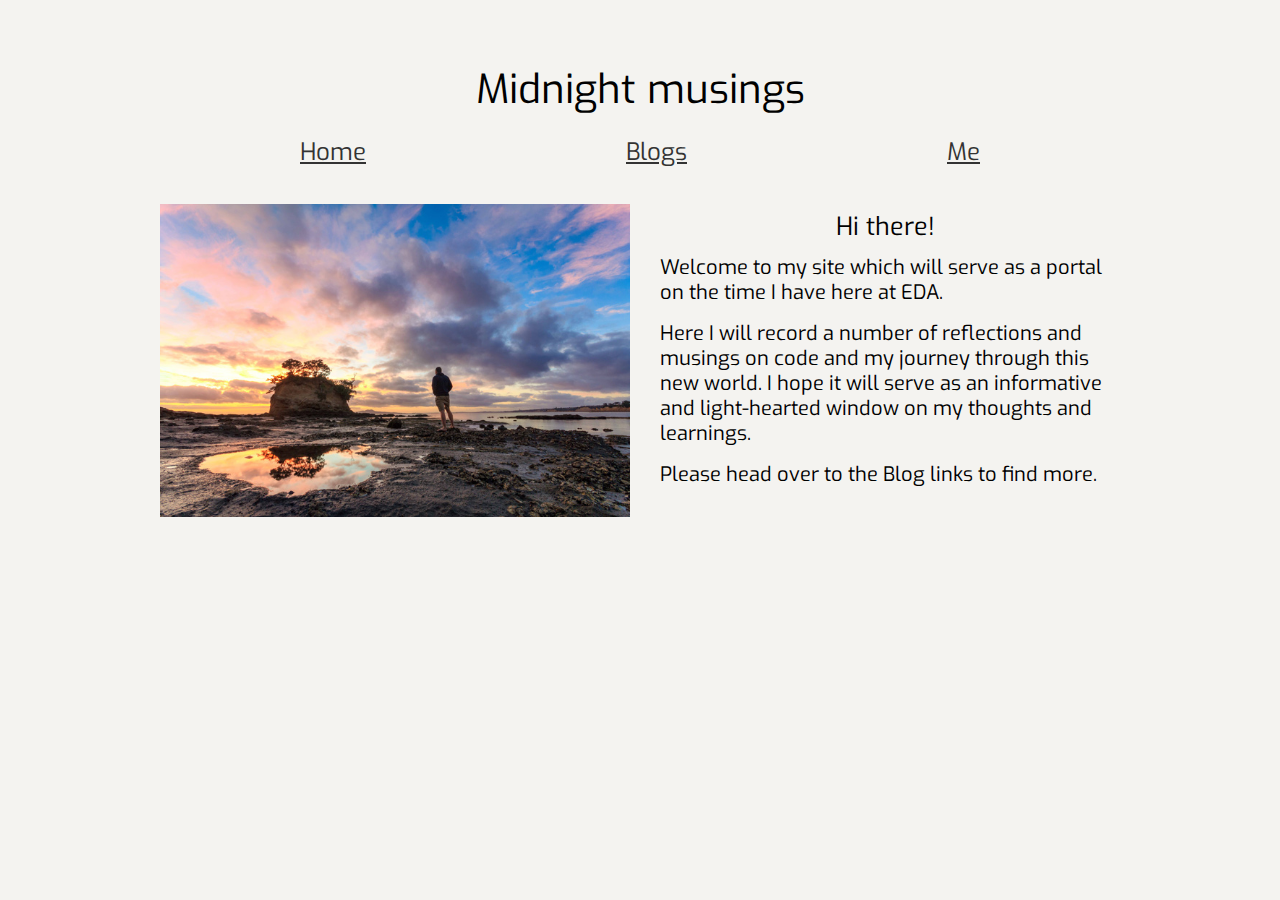
<file: index.html>
<!DOCTYPE html>
<html>
  <head>
    <title>My blog</title>
    <meta charset="utf-8" />
    <meta http-equiv="X-UA-Compatible" content="IE=edge" />
    <meta name="viewport" content="width=device-width, initial-scale-1" />
    <link href="styles/reset.css" rel="stylesheet" type="text/css" />
    <link href="styles/grid-layout.css" rel="stylesheet" type="text/css" />
    <link href="styles/main.css" rel="stylesheet" type="text/css" />
    <link rel="preconnect" href="https://fonts.gstatic.com" />
    <link
      href="https://fonts.googleapis.com/css2?family=Exo:wght@300&display=swap"
      rel="stylesheet"
    />
  </head>

  <body class="body-details">
    <div class="container">
      <div class="grid">
        <div class="col">
          <h1 class="header">Midnight musings</h1>
        </div>

        <div class="col">
          <ul class="menu">
            <li>
              <a href="https://rogan-templer.github.io/">Home</a>
            </li>

            <li>
              <a href="/blog/blog-master-page.html">Blogs</a>
            </li>

            <li>
              <a href="#">Me</a>
            </li>
          </ul>
        </div>

        <div class="col m-6">
          <div class="picture">
            <img
              src="image/me650x400.jpg"
              alt="Watching the Sunrise over the Tor on Auckland's North Shore"
            />
          </div>
        </div>

        <div class="col m-6">
          <div class="spacing">
            <h2>Hi there!</h2>
            <br />
            <p>
              Welcome to my site which will serve as a portal on the time I have
              here at EDA.
            </p>
            <br />
            <p>
              Here I will record a number of reflections and musings on code and
              my journey through this new world. I hope it will serve as an
              informative and light-hearted window on my thoughts and learnings.
            </p>
            <br />
            <p>Please head over to the Blog links to find more.</p>
          </div>
        </div>
      </div>
    </div>
  </body>
</html>
</file>
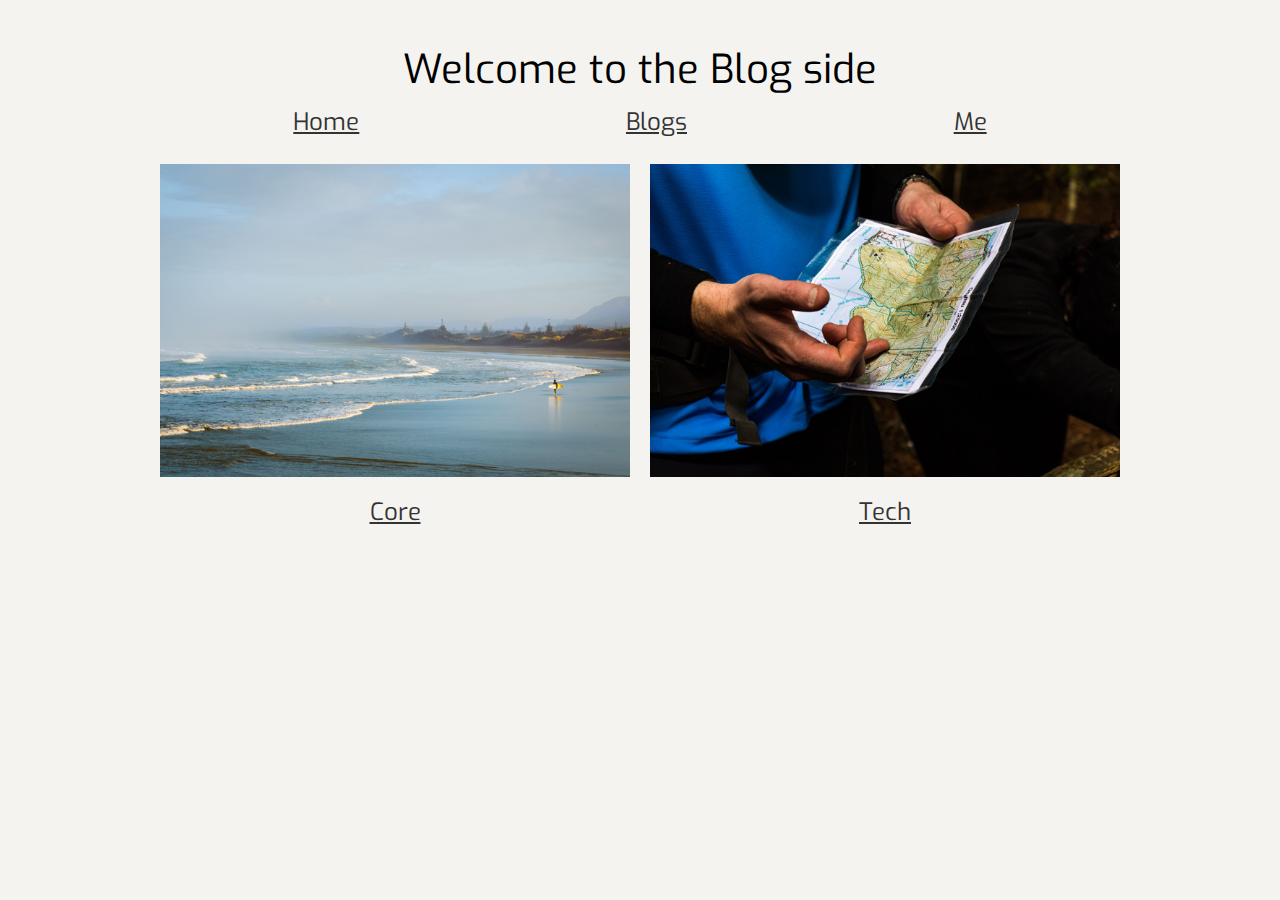
<file: blog/blog-master-page.html>
<!DOCTYPE html>

<html>
  <head>
    <title>My blog</title>
    <meta charset="utf-8" />
    <meta http-equiv="X-UA-Compatible" content="IE=edge" />
    <meta name="viewport" content="width=device-width, initial-scale-1" />
    <link href="../styles/reset.css" rel="stylesheet" type="text/css" />
    <link href="../styles/grid-layout.css" rel="stylesheet" type="text/css" />
    <link href="../styles/blogmaster.css" rel="stylesheet" type="text/css" />
    <link rel="preconnect" href="https://fonts.gstatic.com" />
    <link
      href="https://fonts.googleapis.com/css2?family=Exo:wght@300&display=swap"
      rel="stylesheet"
    />
  </head>

  <body class="body-style">
    <div class="container">
      <div class="grid">
        <div class="col">
          <h1 class="header-style">Welcome to the Blog side</h1>
        </div>

        <div class="col">
          <ul class="menu">
            <li>
              <a href="https://rogan-templer.github.io/">Home</a>
            </li>

            <li>
              <a href="#">Blogs</a>
            </li>

            <li>
              <a href="#">Me</a>
            </li>
          </ul>
        </div>

        <div class="col s-6 tile">
          <div class="picture">
            <a href="../blog/core-home-page.html"
              ><img src="../image/beach650x433.jpg" alt=""
            /></a>
          </div>
          <a href="../blog/core-home-page.html">
            <h2>Core</h2>
          </a>
        </div>

        <div class="col s-6 tile">
          <div class="picture">
            <a href="../blog/tech-home-page.html"
              ><img src="../image/tech650x433.jpg" alt=""
            /></a>
          </div>
          <a href="../blog/tech-home-page.html">
            <h2>Tech</h2>
          </a>
        </div>
      </div>
    </div>
  </body>
</html>
</file>
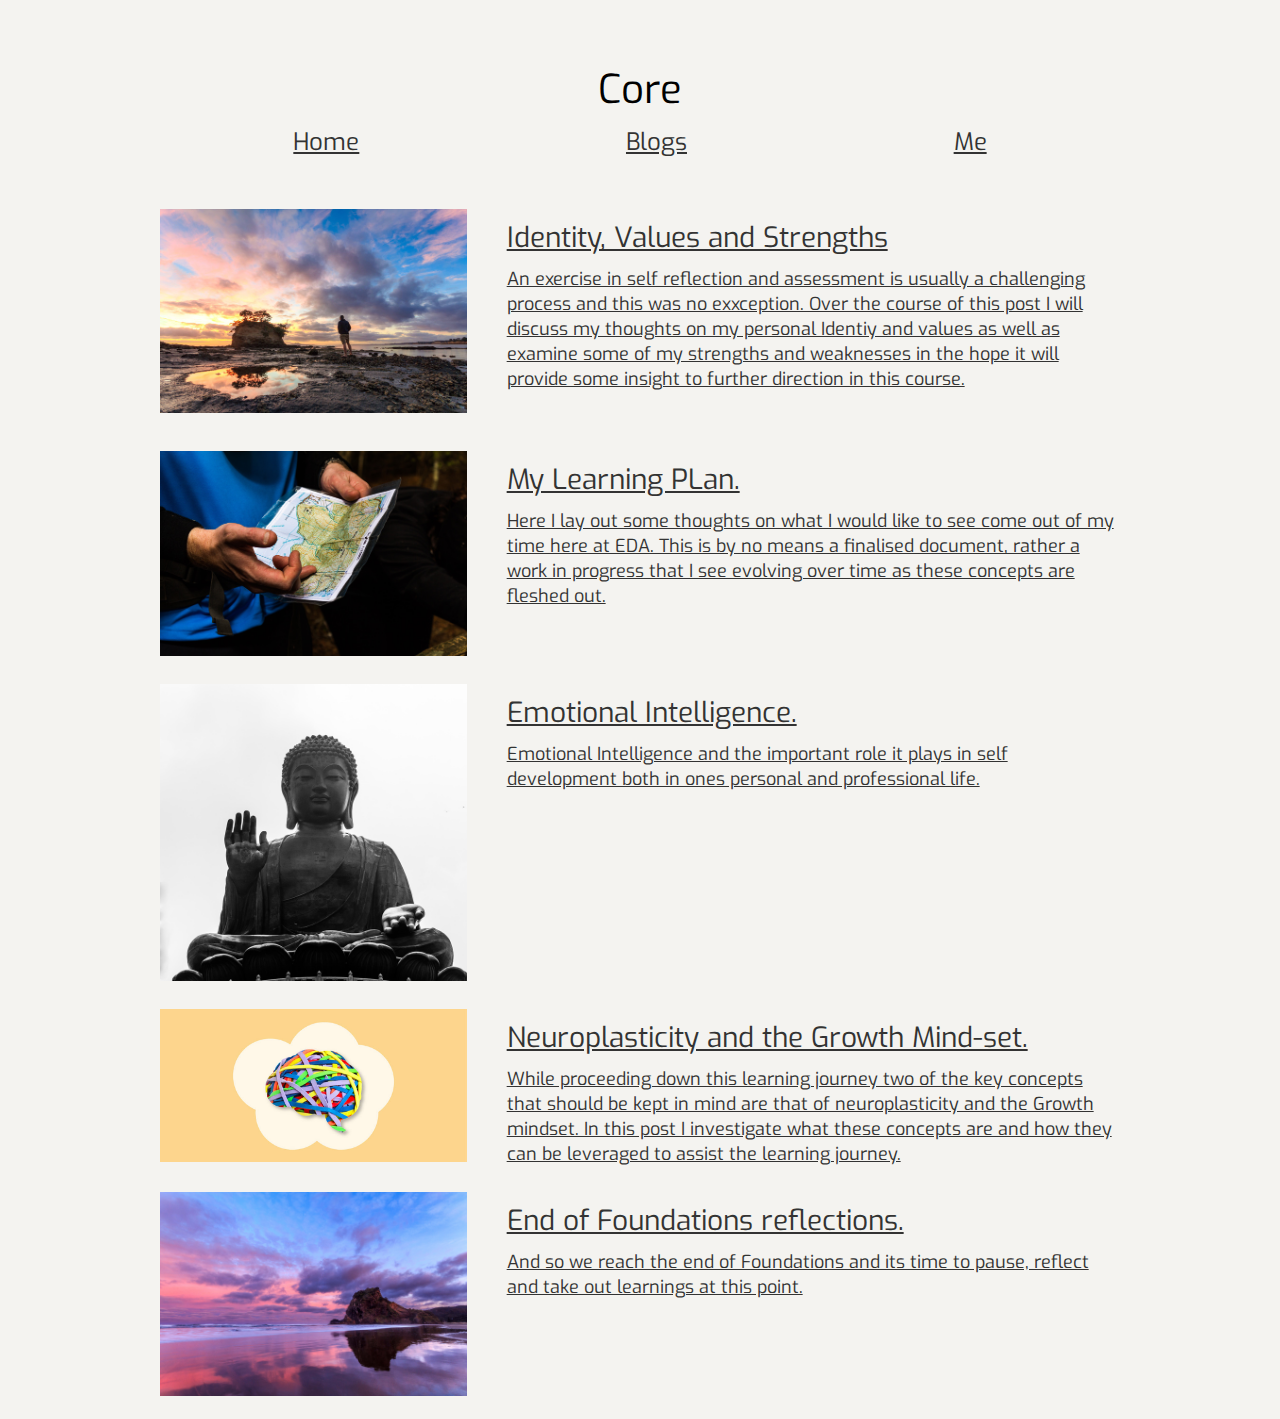
<file: blog/core-home-page.html>
<!DOCTYPE html>

<html>
  <head>
    <title>Core Blogs Landing Page</title>
    <meta charset="utf-8" />
    <meta http-equiv="X-UA-Compatible" content="IE=edge" />
    <meta name="viewport" content="width=device-width, initial-scale-1" />
    <link href="../styles/reset.css" rel="stylesheet" type="text/css" />
    <link href="../styles/grid-layout.css" rel="stylesheet" type="text/css" />
    <link
      href="../styles/core-and-tech-master.css"
      rel="stylesheet"
      type="text/css"
    />
    <link rel="preconnect" href="https://fonts.gstatic.com" />
    <link
      href="https://fonts.googleapis.com/css2?family=Exo:wght@300&display=swap"
      rel="stylesheet"
    />
  </head>

  <body class="body-style">
    <div class="container">
      <div class="grid">
        <div class="col">
          <h1 class="header-style">Core</h1>
        </div>

        <div class="col">
          <ul class="menu">
            <li>
              <a href="https://rogan-templer.github.io/">Home</a>
            </li>

            <li>
              <a href="../blog/blog-master-page.html">Blogs</a>
            </li>

            <li>
              <a href="#">Me</a>
            </li>
          </ul>
        </div>

        <div class="col m-4 article-spacing">
          <div class="picture">
            <a href="sprint1-cultural.html"
              ><img src="../image/me650x400.jpg" alt=""
            /></a>
          </div>
        </div>

        <div class="col m-8 article-spacing">
          <a href="sprint1-cultural.html">
            <h2>Identity, Values and Strengths</h2>
            <p>
              An exercise in self reflection and assessment is usually a
              challenging process and this was no exxception. Over the course of
              this post I will discuss my thoughts on my personal Identiy and
              values as well as examine some of my strengths and weaknesses in
              the hope it will provide some insight to further direction in this
              course.
            </p>
          </a>
        </div>

        <div class="col m-4">
          <div class="picture">
            <a href="sprint2-cultural.html"
              ><img
                src="../image/tech650x433.jpg"
                alt="A person studying a map"
            /></a>
          </div>
        </div>

        <div class="col m-8">
          <a href="sprint2-cultural.html">
            <h2>My Learning PLan.</h2>
            <p>
              Here I lay out some thoughts on what I would like to see come out
              of my time here at EDA. This is by no means a finalised document,
              rather a work in progress that I see evolving over time as these
              concepts are fleshed out.
            </p>
          </a>
        </div>

        <div class="col m-4">
          <div class="picture">
            <a href="sprint3-cultural.html"
              ><img src="../image/bhudda.jpg" alt="Bhudda in Hong Kong"
            /></a>
          </div>
        </div>

        <div class="col m-8">
          <a href="sprint3-cultural.html">
            <h2>Emotional Intelligence.</h2>
            <p>
              Emotional Intelligence and the important role it plays in self
              development both in ones personal and professional life.
            </p>
          </a>
        </div>

        <div class="col m-4">
          <div class="picture">
            <a href="sprint4-cultural.html"
              ><img
                src="../image/brain.jpg"
                alt="A picture of a brain made up of rubber bands."
            /></a>
          </div>
        </div>

        <div class="col m-8">
          <a href="sprint4-cultural.html">
            <h2>Neuroplasticity and the Growth Mind-set.</h2>
            <p>
              While proceeding down this learning journey two of the key
              concepts that should be kept in mind are that of neuroplasticity
              and the Growth mindset. In this post I investigate what these
              concepts are and how they can be leveraged to assist the learning
              journey.
            </p>
          </a>
        </div>

        <div class="col m-4">
          <div class="picture">
            <a href="sprint5-cultural.html"
              ><img
                src="../image/Piha rise 2.jpg"
                alt="Lion rock, Piha at sunrise."
            /></a>
          </div>
        </div>

        <div class="col m-8">
          <a href="sprint5-cultural.html">
            <h2>End of Foundations reflections.</h2>
            <p>
              And so we reach the end of Foundations and its time to pause,
              reflect and take out learnings at this point.
            </p>
          </a>
        </div>
      </div>
    </div>
  </body>
</html>
</file>
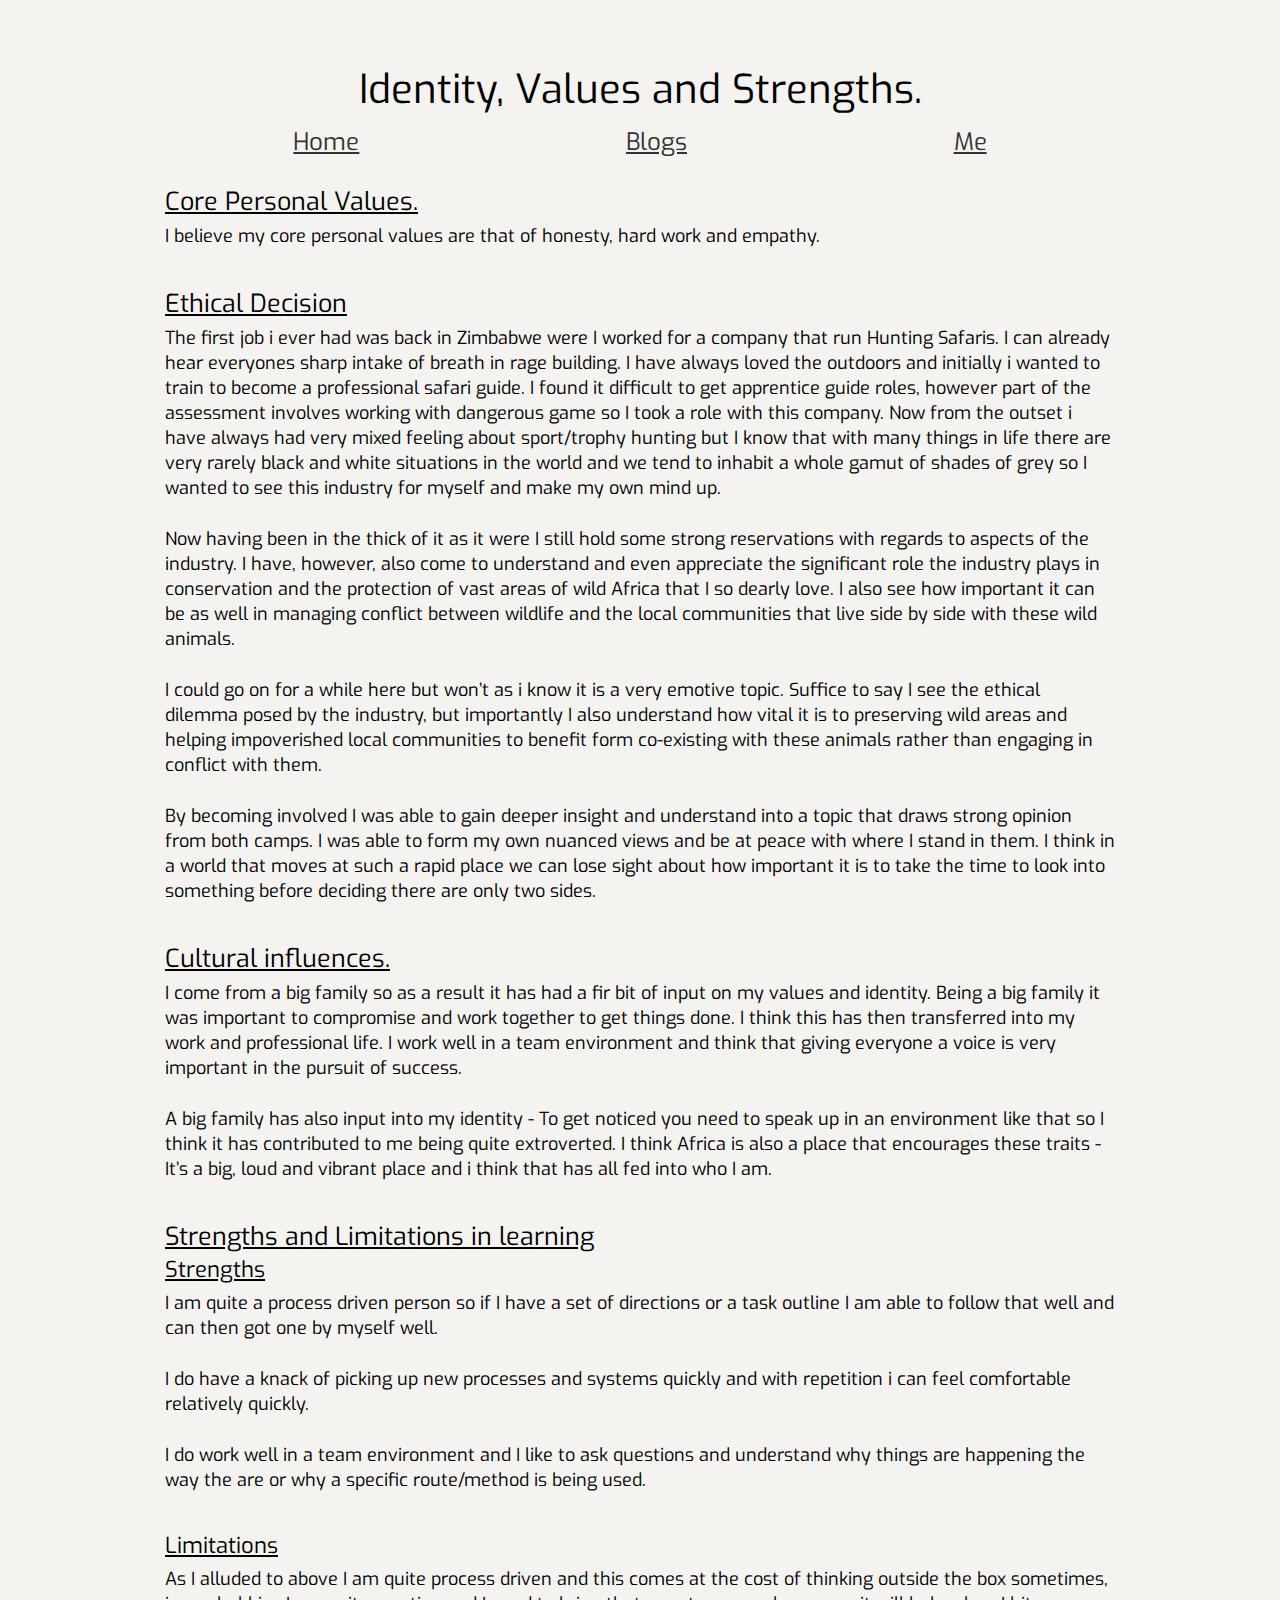
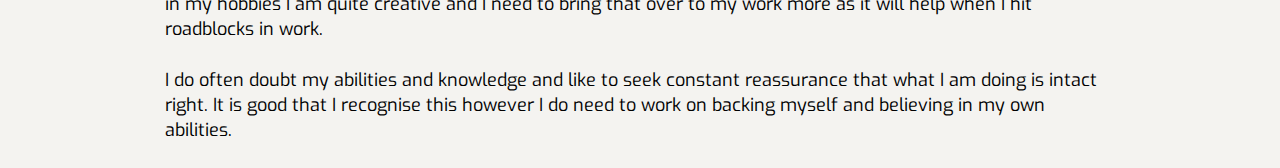
<file: blog/sprint1-cultural.html>
<!DOCTYPE html>
<html lang="en">
  <head>
    <title>Identity, Values and Strengths.</title>
    <meta charset="UTF-8" />
    <meta name="viewport" content="width=device-width, initial-scale=1.0" />
    <meta http-equiv="X-UA-Compatible" content="ie=edge" />
    <link href="../styles/reset.css" rel="stylesheet" type="text/css" />
    <link href="../styles/grid-layout.css" rel="stylesheet" type="text/css" />
    <link
      href="../styles/blog-post-style.css"
      rel="stylesheet"
      type="text/css"
    />
    <link rel="preconnect" href="https://fonts.gstatic.com" />
    <link
      href="https://fonts.googleapis.com/css2?family=Exo:wght@300&display=swap"
      rel="stylesheet"
    />
  </head>

  <body class="body-style">
    <div class="container">
      <div class="grid">
        <div class="col">
          <h1 class="header-style">Identity, Values and Strengths.</h1>
        </div>

        <div class="col">
          <ul class="menu">
            <li>
              <a href="https://rogan-templer.github.io/">Home</a>
            </li>

            <li>
              <a href="../blog/blog-master-page.html">Blogs</a>
            </li>

            <li>
              <a href="#">Me</a>
            </li>
          </ul>
        </div>

        <div class="col">
          <div>
            <h2 class="col s-4">Core Personal Values.</h2>
            <p class="col">
              I believe my core personal values are that of honesty, hard work
              and empathy.
            </p>
          </div>
          <br />
          <br />
          <div class="col">
            <div>
              <h2 class="col s-4">Ethical Decision</h2>
              <p class="col">
                The first job i ever had was back in Zimbabwe were I worked for
                a company that run Hunting Safaris. I can already hear everyones
                sharp intake of breath in rage building. I have always loved the
                outdoors and initially i wanted to train to become a
                professional safari guide. I found it difficult to get
                apprentice guide roles, however part of the assessment involves
                working with dangerous game so I took a role with this company.
                Now from the outset i have always had very mixed feeling about
                sport/trophy hunting but I know that with many things in life
                there are very rarely black and white situations in the world
                and we tend to inhabit a whole gamut of shades of grey so I
                wanted to see this industry for myself and make my own mind up.
              </p>
              <br />
              <p class="col">
                Now having been in the thick of it as it were I still hold some
                strong reservations with regards to aspects of the industry. I
                have, however, also come to understand and even appreciate the
                significant role the industry plays in conservation and the
                protection of vast areas of wild Africa that I so dearly love. I
                also see how important it can be as well in managing conflict
                between wildlife and the local communities that live side by
                side with these wild animals.
              </p>
              <br />
              <p class="col">
                I could go on for a while here but won’t as i know it is a very
                emotive topic. Suffice to say I see the ethical dilemma posed by
                the industry, but importantly I also understand how vital it is
                to preserving wild areas and helping impoverished local
                communities to benefit form co-existing with these animals
                rather than engaging in conflict with them.
              </p>
              <br />
              <p class="col">
                By becoming involved I was able to gain deeper insight and
                understand into a topic that draws strong opinion from both
                camps. I was able to form my own nuanced views and be at peace
                with where I stand in them. I think in a world that moves at
                such a rapid place we can lose sight about how important it is
                to take the time to look into something before deciding there
                are only two sides.
              </p>
            </div>
          </div>
        </div>
        <br />
        <br />
        <div class="col">
          <div>
            <h2 class="col s-4">Cultural influences.</h2>
            <p class="col">
              I come from a big family so as a result it has had a fir bit of
              input on my values and identity. Being a big family it was
              important to compromise and work together to get things done. I
              think this has then transferred into my work and professional
              life. I work well in a team environment and think that giving
              everyone a voice is very important in the pursuit of success.
            </p>
            <br />
            <p class="col">
              A big family has also input into my identity - To get noticed you
              need to speak up in an environment like that so I think it has
              contributed to me being quite extroverted. I think Africa is also
              a place that encourages these traits - It’s a big, loud and
              vibrant place and i think that has all fed into who I am.
            </p>
          </div>
        </div>
        <br />
        <br />
        <div class="col">
          <div>
            <h2 class="col s-4">Strengths and Limitations in learning</h2>
            <h3 class="col s-2">Strengths</h3>
            <p class="col">
              I am quite a process driven person so if I have a set of
              directions or a task outline I am able to follow that well and can
              then got one by myself well.
            </p>
            <br />
            <p class="col">
              I do have a knack of picking up new processes and systems quickly
              and with repetition i can feel comfortable relatively quickly.
            </p>
            <br />
            <p class="col">
              I do work well in a team environment and I like to ask questions
              and understand why things are happening the way the are or why a
              specific route/method is being used.
            </p>
            <br />
            <br />
            <h3 class="col s-2">Limitations</h3>
            <p class="col">
              As I alluded to above I am quite process driven and this comes at
              the cost of thinking outside the box sometimes, in my hobbies I am
              quite creative and I need to bring that over to my work more as it
              will help when I hit roadblocks in work.
            </p>
            <br />
            <p class="col">
              I do often doubt my abilities and knowledge and like to seek
              constant reassurance that what I am doing is intact right. It is
              good that I recognise this however I do need to work on backing
              myself and believing in my own abilities.
            </p>
          </div>
        </div>
      </div>
    </div>
  </body>
</html>
</file>
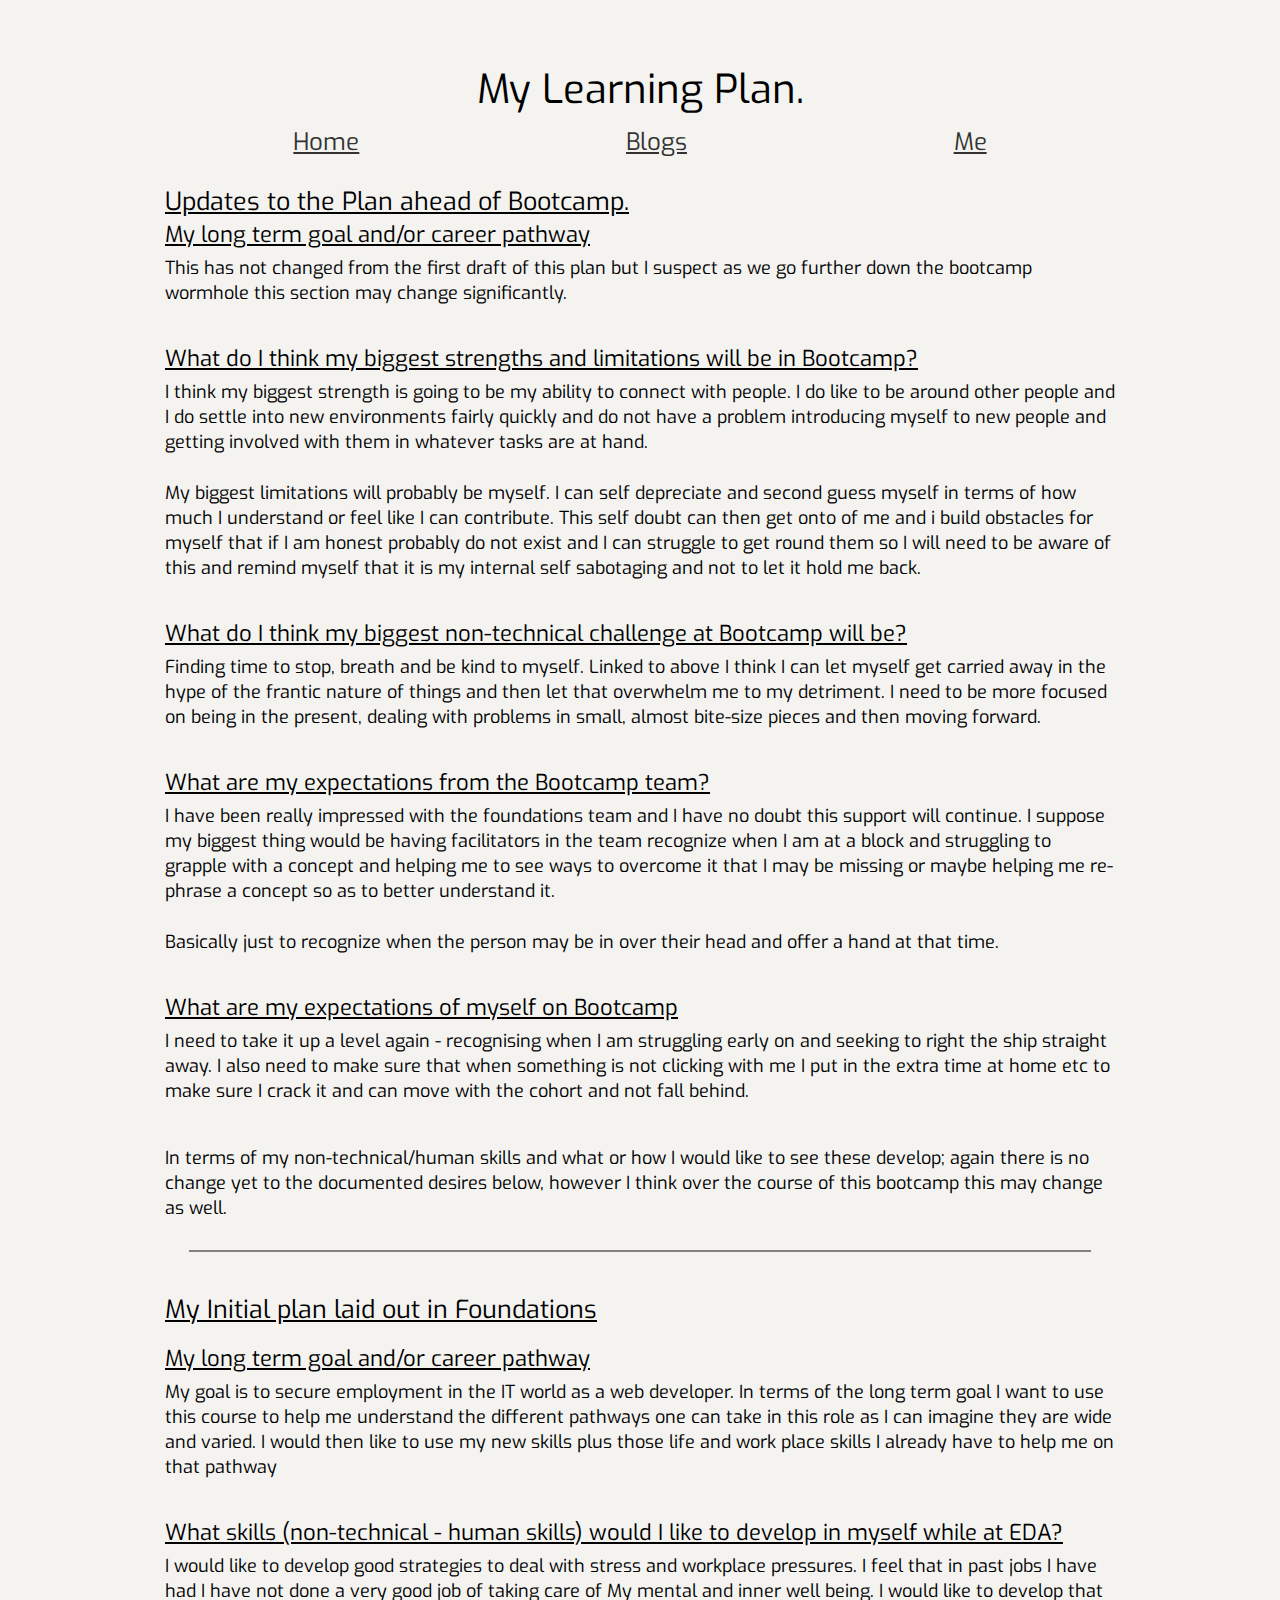
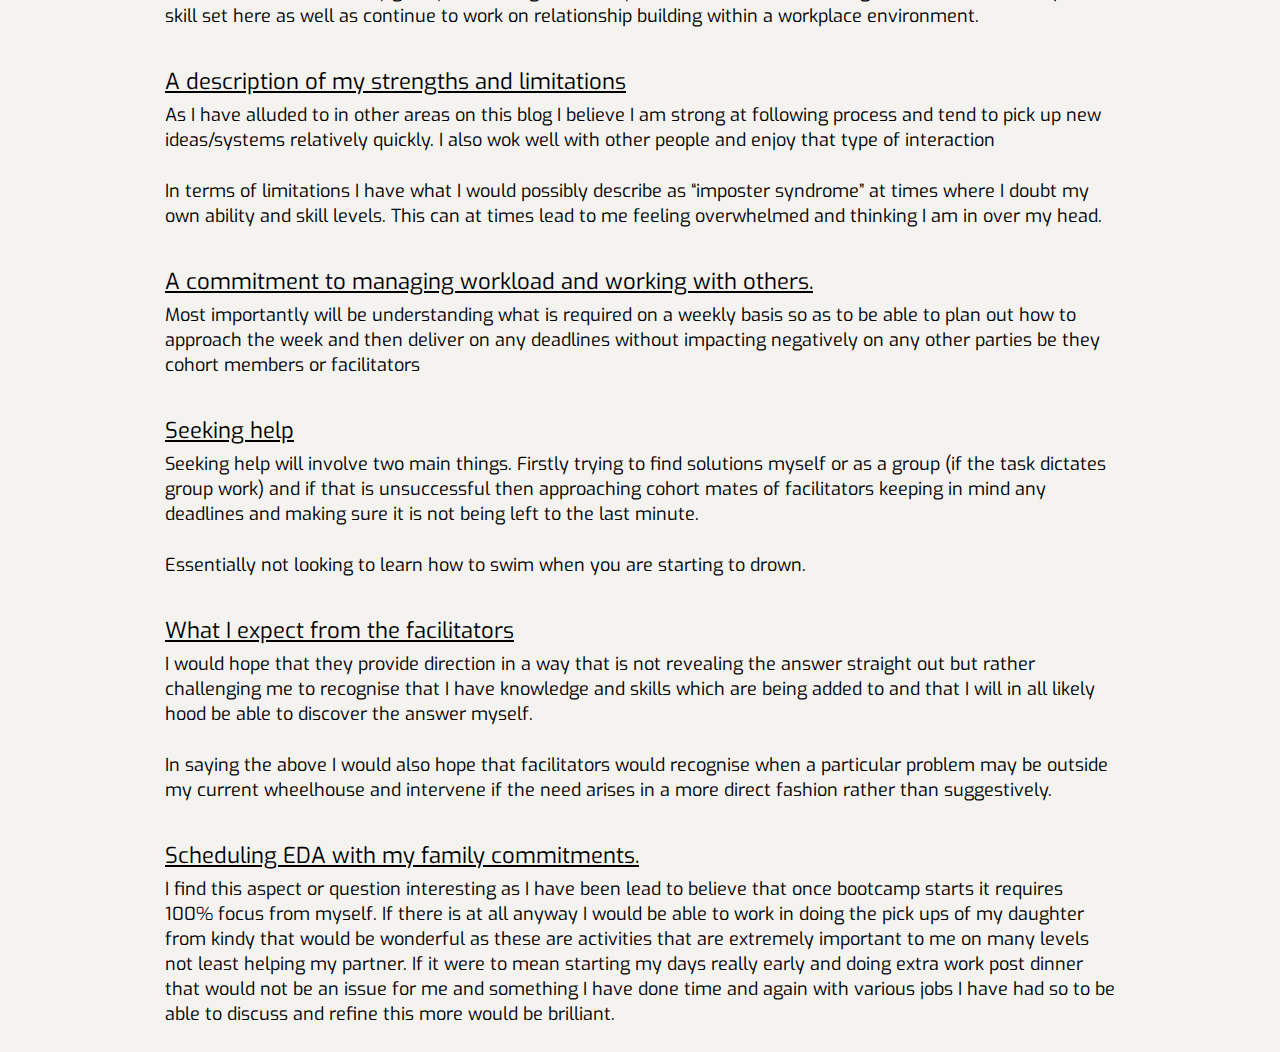
<file: blog/sprint2-cultural.html>
<!DOCTYPE html>
<html lang="en">
  <head>
    <title>My Learning Plan.</title>
    <meta charset="UTF-8" />
    <meta name="viewport" content="width=device-width, initial-scale=1.0" />
    <meta http-equiv="X-UA-Compatible" content="ie=edge" />
    <link href="../styles/reset.css" rel="stylesheet" type="text/css" />
    <link href="../styles/grid-layout.css" rel="stylesheet" type="text/css" />
    <link
      href="../styles/blog-post-style.css"
      rel="stylesheet"
      type="text/css"
    />
    <link rel="preconnect" href="https://fonts.gstatic.com" />
    <link
      href="https://fonts.googleapis.com/css2?family=Exo:wght@300&display=swap"
      rel="stylesheet"
    />
  </head>

  <body class="body-style">
    <div class="container">
      <div class="grid">
        <div class="col">
          <h1 class="header-style">My Learning Plan.</h1>
        </div>

        <div class="col">
          <ul class="menu">
            <li>
              <a href="https://rogan-templer.github.io/">Home</a>
            </li>

            <li>
              <a href="../blog/blog-master-page.html">Blogs</a>
            </li>

            <li>
              <a href="#">Me</a>
            </li>
          </ul>
        </div>

        <div class="col">
          <h2 class="col s-4">Updates to the Plan ahead of Bootcamp.</h2>
        </div>
        <div class="col">
          <h3 class="col s-4">My long term goal and/or career pathway</h3>
          <p class="col">
            This has not changed from the first draft of this plan but I suspect
            as we go further down the bootcamp wormhole this section may change
            significantly.
          </p>
        </div>
        <br />
        <br />
        <div class="col">
          <h3 class="col s-4">
            What do I think my biggest strengths and limitations will be in
            Bootcamp?
          </h3>
          <p class="col">
            I think my biggest strength is going to be my ability to connect
            with people. I do like to be around other people and I do settle
            into new environments fairly quickly and do not have a problem
            introducing myself to new people and getting involved with them in
            whatever tasks are at hand.
          </p>
          <br />
          <p class="col">
            My biggest limitations will probably be myself. I can self
            depreciate and second guess myself in terms of how much I understand
            or feel like I can contribute. This self doubt can then get onto of
            me and i build obstacles for myself that if I am honest probably do
            not exist and I can struggle to get round them so I will need to be
            aware of this and remind myself that it is my internal self
            sabotaging and not to let it hold me back.
          </p>
        </div>
        <br />
        <br />
        <div class="col">
          <h3 class="col">
            What do I think my biggest non-technical challenge at Bootcamp will
            be?
          </h3>
          <p class="col">
            Finding time to stop, breath and be kind to myself. Linked to above
            I think I can let myself get carried away in the hype of the frantic
            nature of things and then let that overwhelm me to my detriment. I
            need to be more focused on being in the present, dealing with
            problems in small, almost bite-size pieces and then moving forward.
          </p>
        </div>
        <br />
        <br />
        <div class="col">
          <h3 class="col -s4">
            What are my expectations from the Bootcamp team?
          </h3>
          <p class="col">
            I have been really impressed with the foundations team and I have no
            doubt this support will continue. I suppose my biggest thing would
            be having facilitators in the team recognize when I am at a block
            and struggling to grapple with a concept and helping me to see ways
            to overcome it that I may be missing or maybe helping me re-phrase a
            concept so as to better understand it.
          </p>
          <br />
          <p class="col">
            Basically just to recognize when the person may be in over their
            head and offer a hand at that time.
          </p>
        </div>
        <br />
        <br />
        <div class="col">
          <h3 class="col">What are my expectations of myself on Bootcamp</h3>
          <p class="col">
            I need to take it up a level again - recognising when I am
            struggling early on and seeking to right the ship straight away. I
            also need to make sure that when something is not clicking with me I
            put in the extra time at home etc to make sure I crack it and can
            move with the cohort and not fall behind.
          </p>
        </div>
        <br />
        <br />
        <p class="col">
          In terms of my non-technical/human skills and what or how I would like
          to see these develop; again there is no change yet to the documented
          desires below, however I think over the course of this bootcamp this
          may change as well.
        </p>
        <br />
        <hr class="col" noshade />
        <br />
        <br />
        <div class="col">
          <h2 class="col s-4">My Initial plan laid out in Foundations</h2>
        </div>
        <br />
        <div class="col">
          <div>
            <h3 class="col s-4">My long term goal and/or career pathway</h3>
            <p class="col">
              My goal is to secure employment in the IT world as a web
              developer. In terms of the long term goal I want to use this
              course to help me understand the different pathways one can take
              in this role as I can imagine they are wide and varied. I would
              then like to use my new skills plus those life and work place
              skills I already have to help me on that pathway
            </p>
          </div>
          <br />
          <br />
          <div class="col">
            <div>
              <h3 class="col s-4">
                What skills (non-technical - human skills) would I like to
                develop in myself while at EDA?
              </h3>
              <p class="col">
                I would like to develop good strategies to deal with stress and
                workplace pressures. I feel that in past jobs I have had I have
                not done a very good job of taking care of My mental and inner
                well being. I would like to develop that skill set here as well
                as continue to work on relationship building within a workplace
                environment.
              </p>
            </div>
          </div>
        </div>
        <br />
        <br />
        <div class="col">
          <div>
            <h3 class="col s-4">
              A description of my strengths and limitations
            </h3>
            <p class="col">
              As I have alluded to in other areas on this blog I believe I am
              strong at following process and tend to pick up new ideas/systems
              relatively quickly. I also wok well with other people and enjoy
              that type of interaction
            </p>
            <br />
            <p class="col">
              In terms of limitations I have what I would possibly describe as
              “imposter syndrome” at times where I doubt my own ability and
              skill levels. This can at times lead to me feeling overwhelmed and
              thinking I am in over my head.
            </p>
          </div>
        </div>
        <br />
        <br />
        <div class="col">
          <div>
            <h3 class="col s-4">
              A commitment to managing workload and working with others.
            </h3>
            <p class="col">
              Most importantly will be understanding what is required on a
              weekly basis so as to be able to plan out how to approach the week
              and then deliver on any deadlines without impacting negatively on
              any other parties be they cohort members or facilitators
            </p>
          </div>
        </div>
        <br />
        <br />
        <div class="col">
          <div>
            <h3 class="col s-4">Seeking help</h3>
            <p class="col">
              Seeking help will involve two main things. Firstly trying to find
              solutions myself or as a group (if the task dictates group work)
              and if that is unsuccessful then approaching cohort mates of
              facilitators keeping in mind any deadlines and making sure it is
              not being left to the last minute.
            </p>
            <br />
            <p class="col">
              Essentially not looking to learn how to swim when you are starting
              to drown.
            </p>
          </div>
        </div>
        <br />
        <br />
        <div class="col">
          <div>
            <h3 class="col s-4">What I expect from the facilitators</h3>
            <p class="col">
              I would hope that they provide direction in a way that is not
              revealing the answer straight out but rather challenging me to
              recognise that I have knowledge and skills which are being added
              to and that I will in all likely hood be able to discover the
              answer myself.
            </p>
            <br />
            <p class="col">
              In saying the above I would also hope that facilitators would
              recognise when a particular problem may be outside my current
              wheelhouse and intervene if the need arises in a more direct
              fashion rather than suggestively.
            </p>
          </div>
        </div>
        <br />
        <br />
        <div class="col">
          <div>
            <h3 class="col s-4">Scheduling EDA with my family commitments.</h3>
            <p class="col">
              I find this aspect or question interesting as I have been lead to
              believe that once bootcamp starts it requires 100% focus from
              myself. If there is at all anyway I would be able to work in doing
              the pick ups of my daughter from kindy that would be wonderful as
              these are activities that are extremely important to me on many
              levels not least helping my partner. If it were to mean starting
              my days really early and doing extra work post dinner that would
              not be an issue for me and something I have done time and again
              with various jobs I have had so to be able to discuss and refine
              this more would be brilliant.
            </p>
          </div>
        </div>
      </div>
    </div>
  </body>
</html>
</file>
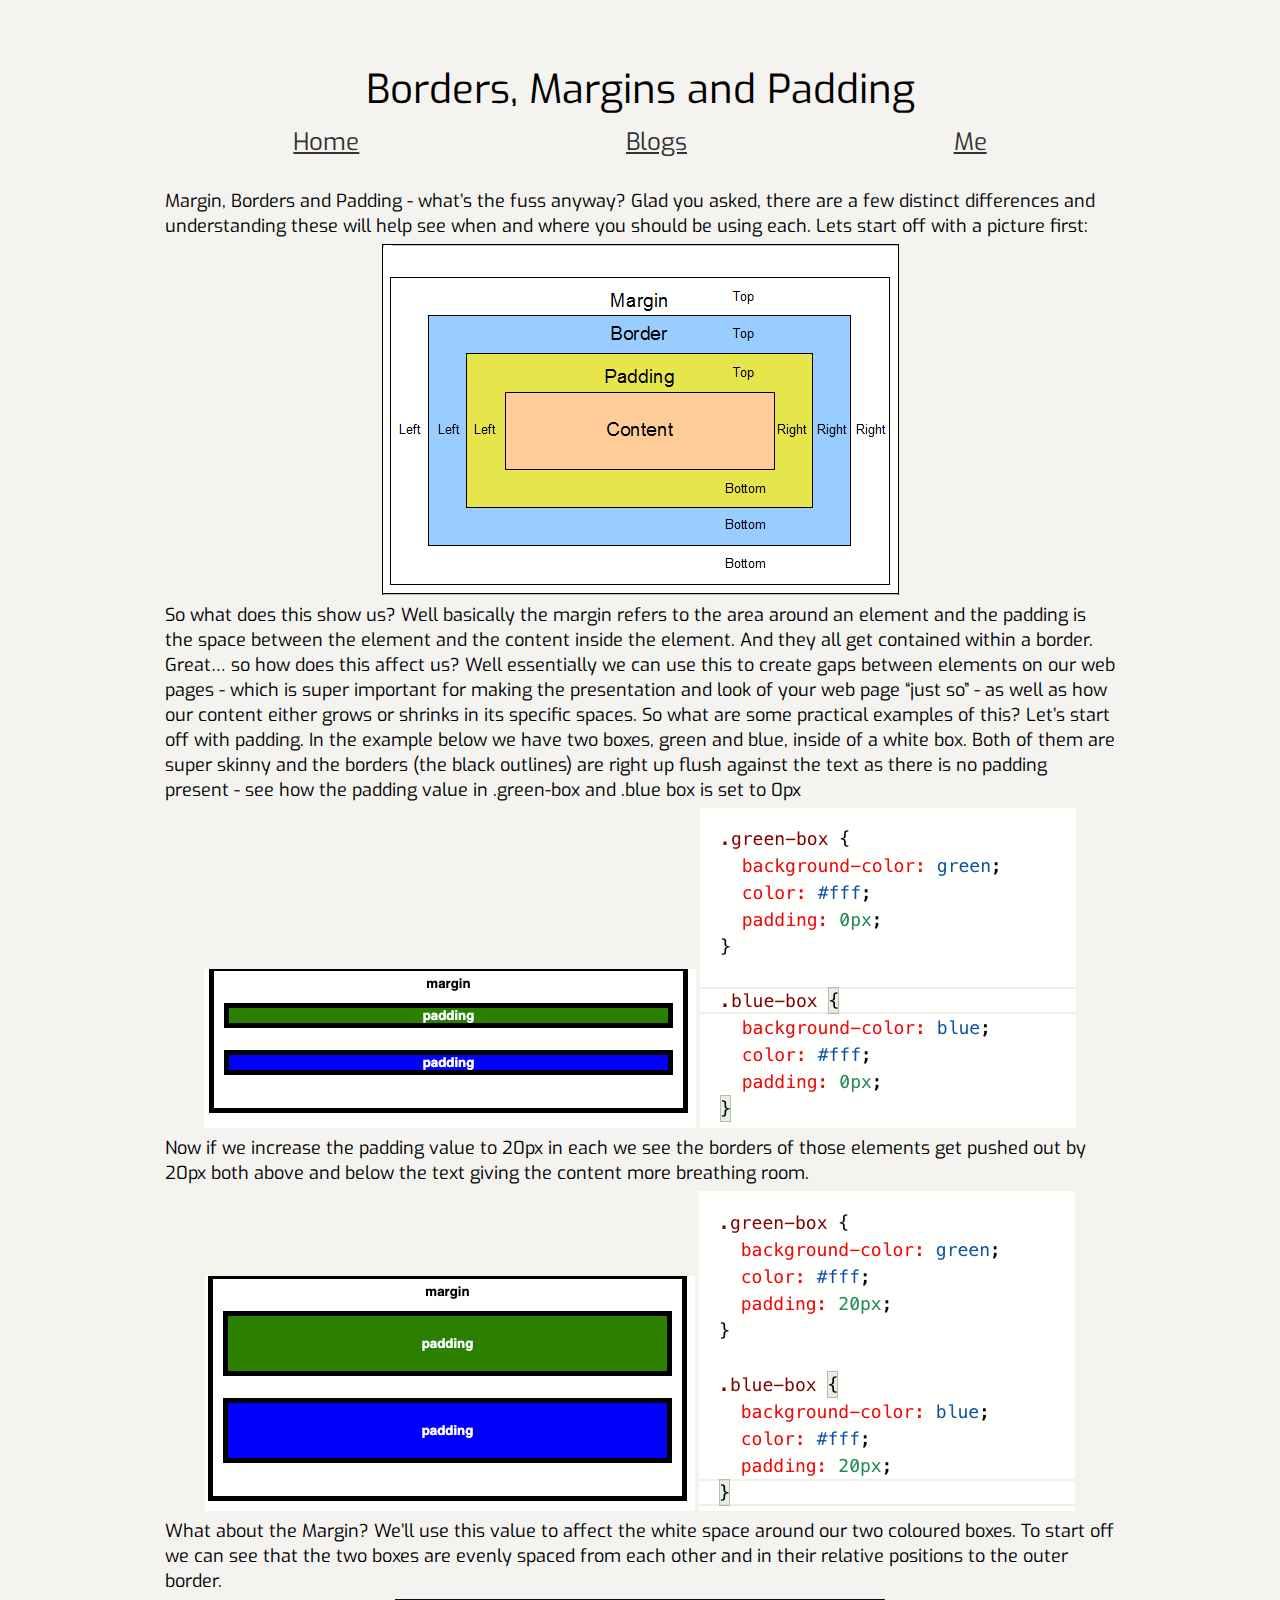
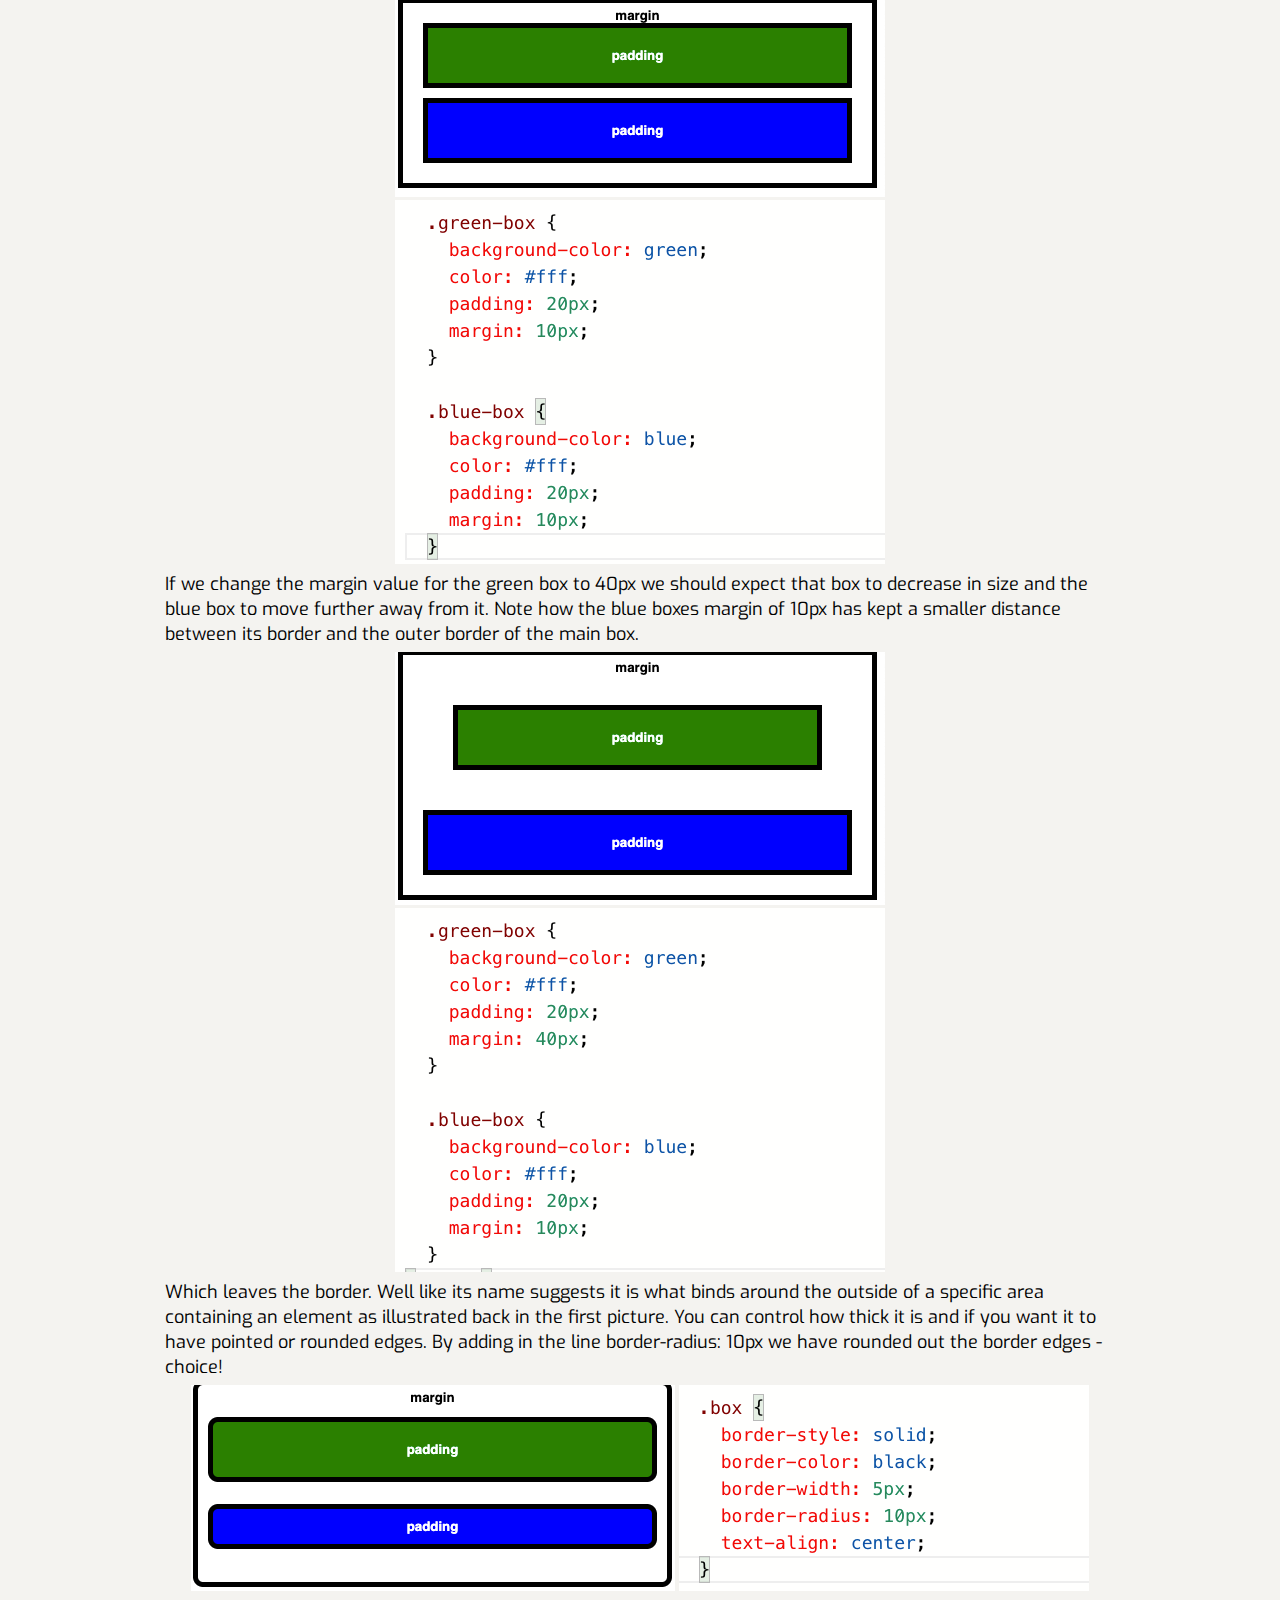
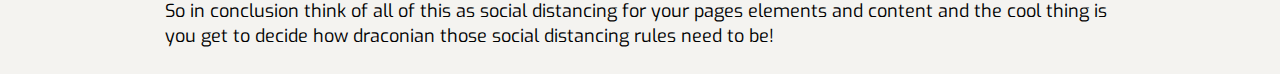
<file: blog/sprint2-technical.html>
<!DOCTYPE html>

<html>
  <head>
    <title>Borders, Margins and Padding</title>
    <meta charset="utf-8" />
    <meta http-equiv="X-UA-Compatible" content="IE=edge" />
    <meta name="viewport" content="width=device-width, initial-scale-1" />
    <link href="../styles/reset.css" rel="stylesheet" type="text/css" />
    <link href="../styles/grid-layout.css" rel="stylesheet" type="text/css" />
    <link
      href="../styles/blog-post-style.css"
      rel="stylesheet"
      type="text/css"
    />
    <link rel="preconnect" href="https://fonts.gstatic.com" />
    <link
      href="https://fonts.googleapis.com/css2?family=Exo:wght@300&display=swap"
      rel="stylesheet"
    />

    <body class="body-style">
      <div class="container">
        <div class="grid">
          <div class="col">
            <h1 class="header-style">Borders, Margins and Padding</h1>
          </div>

          <div class="col">
            <ul class="menu">
              <li>
                <a href="https://rogan-templer.github.io/">Home</a>
              </li>

              <li>
                <a href="../blog/blog-master-page.html">Blogs</a>
              </li>

              <li>
                <a href="#">Me</a>
              </li>
            </ul>
          </div>

          <div class="col">
            <p>
              Margin, Borders and Padding - what’s the fuss anyway? Glad you
              asked, there are a few distinct differences and understanding
              these will help see when and where you should be using each. Lets
              start off with a picture first:
            </p>
          </div>

          <div class="col">
            <div class="picture placement">
              <img
                src="../image/marginPadding.png"
                alt="Margin, Padding and Border Example Image"
              />
            </div>
          </div>

          <div class="col">
            <p>
              So what does this show us? Well basically the margin refers to the
              area around an element and the padding is the space between the
              element and the content inside the element. And they all get
              contained within a border. Great… so how does this affect us? Well
              essentially we can use this to create gaps between elements on our
              web pages - which is super important for making the presentation
              and look of your web page “just so” - as well as how our content
              either grows or shrinks in its specific spaces. So what are some
              practical examples of this? Let’s start off with padding. In the
              example below we have two boxes, green and blue, inside of a white
              box. Both of them are super skinny and the borders (the black
              outlines) are right up flush against the text as there is no
              padding present - see how the padding value in .green-box and
              .blue box is set to 0px
            </p>
          </div>

          <div class="col placement">
            <div class="col s-6">
              <img src="../image/padding1.png" alt="Padding image" />
              <img src="../image/padding2.png" alt="Padding code" />
            </div>
          </div>

          <div class="col">
            <p>
              Now if we increase the padding value to 20px in each we see the
              borders of those elements get pushed out by 20px both above and
              below the text giving the content more breathing room.
            </p>
          </div>

          <div class="col placement">
            <div class="col s-6">
              <img src="../image/padding3.png" alt="Padding image" />
              <img src="../image/padding4.png" alt="Padding code" />
            </div>
          </div>

          <div class="col">
            <p>
              What about the Margin? We’ll use this value to affect the white
              space around our two coloured boxes. To start off we can see that
              the two boxes are evenly spaced from each other and in their
              relative positions to the outer border.
            </p>
          </div>

          <div class="col placement">
            <div class="col s-6">
              <img src="../image/margin1.png" alt="Margin Image" />
              <img src="../image/margin2.png" alt="Margin Code" />
            </div>
          </div>

          <div class="col">
            <p>
              If we change the margin value for the green box to 40px we should
              expect that box to decrease in size and the blue box to move
              further away from it. Note how the blue boxes margin of 10px has
              kept a smaller distance between its border and the outer border of
              the main box.
            </p>
          </div>

          <div class="col placement">
            <div class="col s-6">
              <img src="../image/margin3.png" alt="Margin Image" />
              <img src="../image/margin4.png" alt="Margin Code" />
            </div>
          </div>

          <div class="col">
            <p>
              Which leaves the border. Well like its name suggests it is what
              binds around the outside of a specific area containing an element
              as illustrated back in the first picture. You can control how
              thick it is and if you want it to have pointed or rounded edges.
              By adding in the line border-radius: 10px we have rounded out the
              border edges - choice!
            </p>
          </div>

          <div class="col placement">
            <div class="col s-6">
              <img src="../image/border3.png" alt="Border image" />
              <img src="../image/border4.png" alt="Border Code" />
            </div>
          </div>

          <div class="col">
            <p>
              So in conclusion think of all of this as social distancing for
              your pages elements and content and the cool thing is you get to
              decide how draconian those social distancing rules need to be!
            </p>
          </div>
        </div>
      </div>
    </body>
  </head>
</html>
</file>
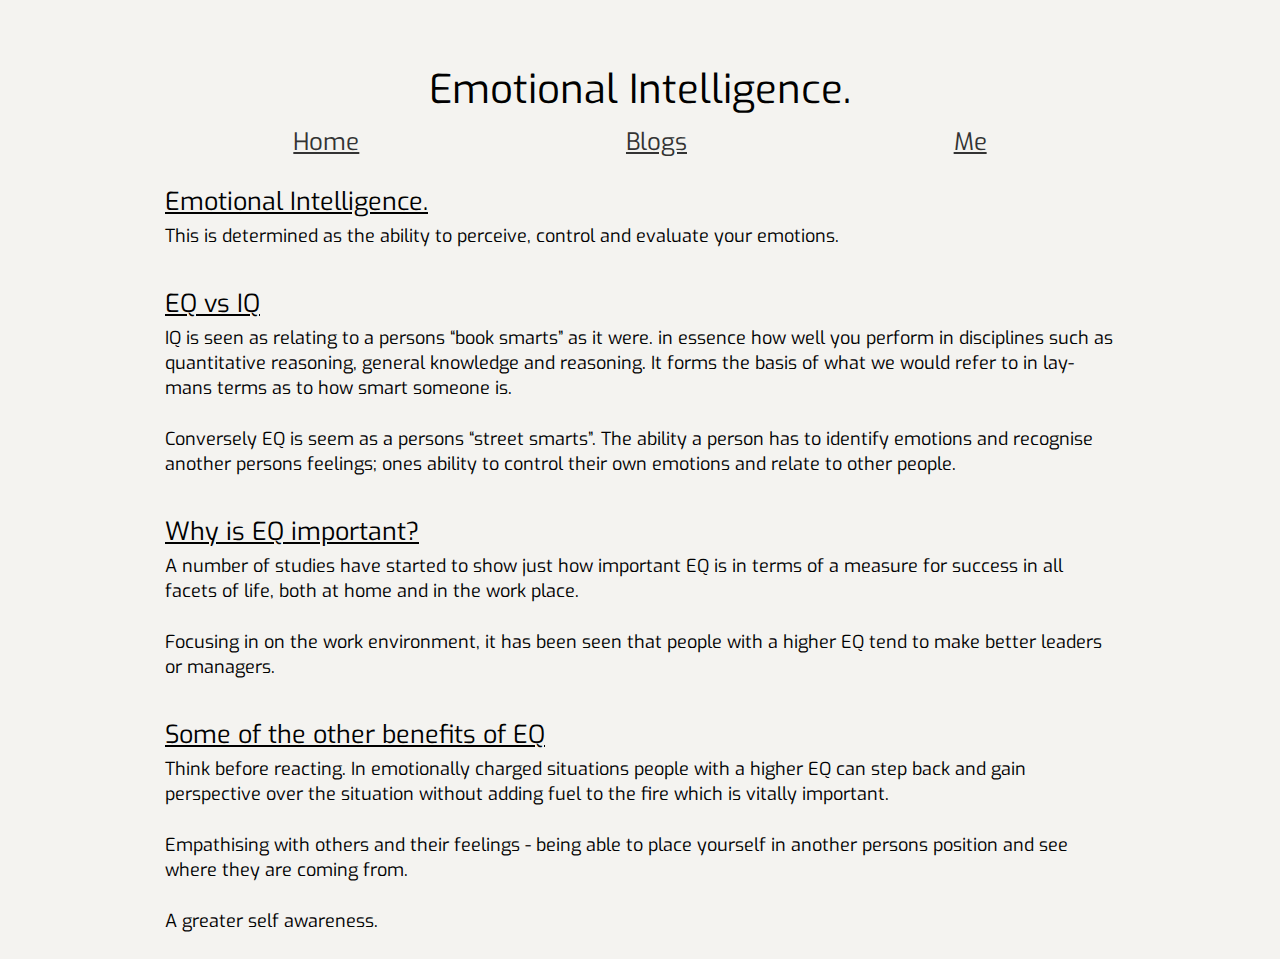
<file: blog/sprint3-cultural.html>
<!DOCTYPE html>
<html lang="en">
  <head>
    <title>Emotional Intelligence.</title>
    <meta charset="UTF-8" />
    <meta name="viewport" content="width=device-width, initial-scale=1.0" />
    <meta http-equiv="X-UA-Compatible" content="ie=edge" />
    <link href="../styles/reset.css" rel="stylesheet" type="text/css" />
    <link href="../styles/grid-layout.css" rel="stylesheet" type="text/css" />
    <link
      href="../styles/blog-post-style.css"
      rel="stylesheet"
      type="text/css"
    />
    <link rel="preconnect" href="https://fonts.gstatic.com" />
    <link
      href="https://fonts.googleapis.com/css2?family=Exo:wght@300&display=swap"
      rel="stylesheet"
    />
  </head>

  <body class="body-style">
    <div class="container">
      <div class="grid">
        <div class="col">
          <h1 class="header-style">Emotional Intelligence.</h1>
        </div>

        <div class="col">
          <ul class="menu">
            <li>
              <a href="https://rogan-templer.github.io/">Home</a>
            </li>

            <li>
              <a href="../blog/blog-master-page.html">Blogs</a>
            </li>

            <li>
              <a href="#">Me</a>
            </li>
          </ul>
        </div>

        <div class="col">
          <div>
            <h2 class="col s-4">Emotional Intelligence.</h2>
            <p class="col">
              This is determined as the ability to perceive, control and
              evaluate your emotions.
            </p>
          </div>
        </div>
        <br />
        <br />
        <div class="col">
          <div>
            <h2 class="col s-4">EQ vs IQ</h2>
            <p class="col">
              IQ is seen as relating to a persons “book smarts” as it were. in
              essence how well you perform in disciplines such as quantitative
              reasoning, general knowledge and reasoning. It forms the basis of
              what we would refer to in lay-mans terms as to how smart someone
              is.
            </p>
            <br />
            <p class="col">
              Conversely EQ is seem as a persons “street smarts”. The ability a
              person has to identify emotions and recognise another persons
              feelings; ones ability to control their own emotions and relate to
              other people.
            </p>
          </div>
        </div>
        <br />
        <br />
        <div class="col">
          <div>
            <h2 class="col s-4">Why is EQ important?</h2>
            <p class="col">
              A number of studies have started to show just how important EQ is
              in terms of a measure for success in all facets of life, both at
              home and in the work place.
            </p>
            <br />
            <p class="col">
              Focusing in on the work environment, it has been seen that people
              with a higher EQ tend to make better leaders or managers.
            </p>
          </div>
        </div>
        <br />
        <br />
        <div class="col">
          <div>
            <h2 class="col s-4">Some of the other benefits of EQ</h2>
            <p class="col">
              Think before reacting. In emotionally charged situations people
              with a higher EQ can step back and gain perspective over the
              situation without adding fuel to the fire which is vitally
              important.
            </p>
            <br />
            <p class="col">
              Empathising with others and their feelings - being able to place
              yourself in another persons position and see where they are coming
              from.
            </p>
            <br />
            <p class="col">A greater self awareness.</p>
          </div>
        </div>
      </div>
    </div>
  </body>
</html>
</file>
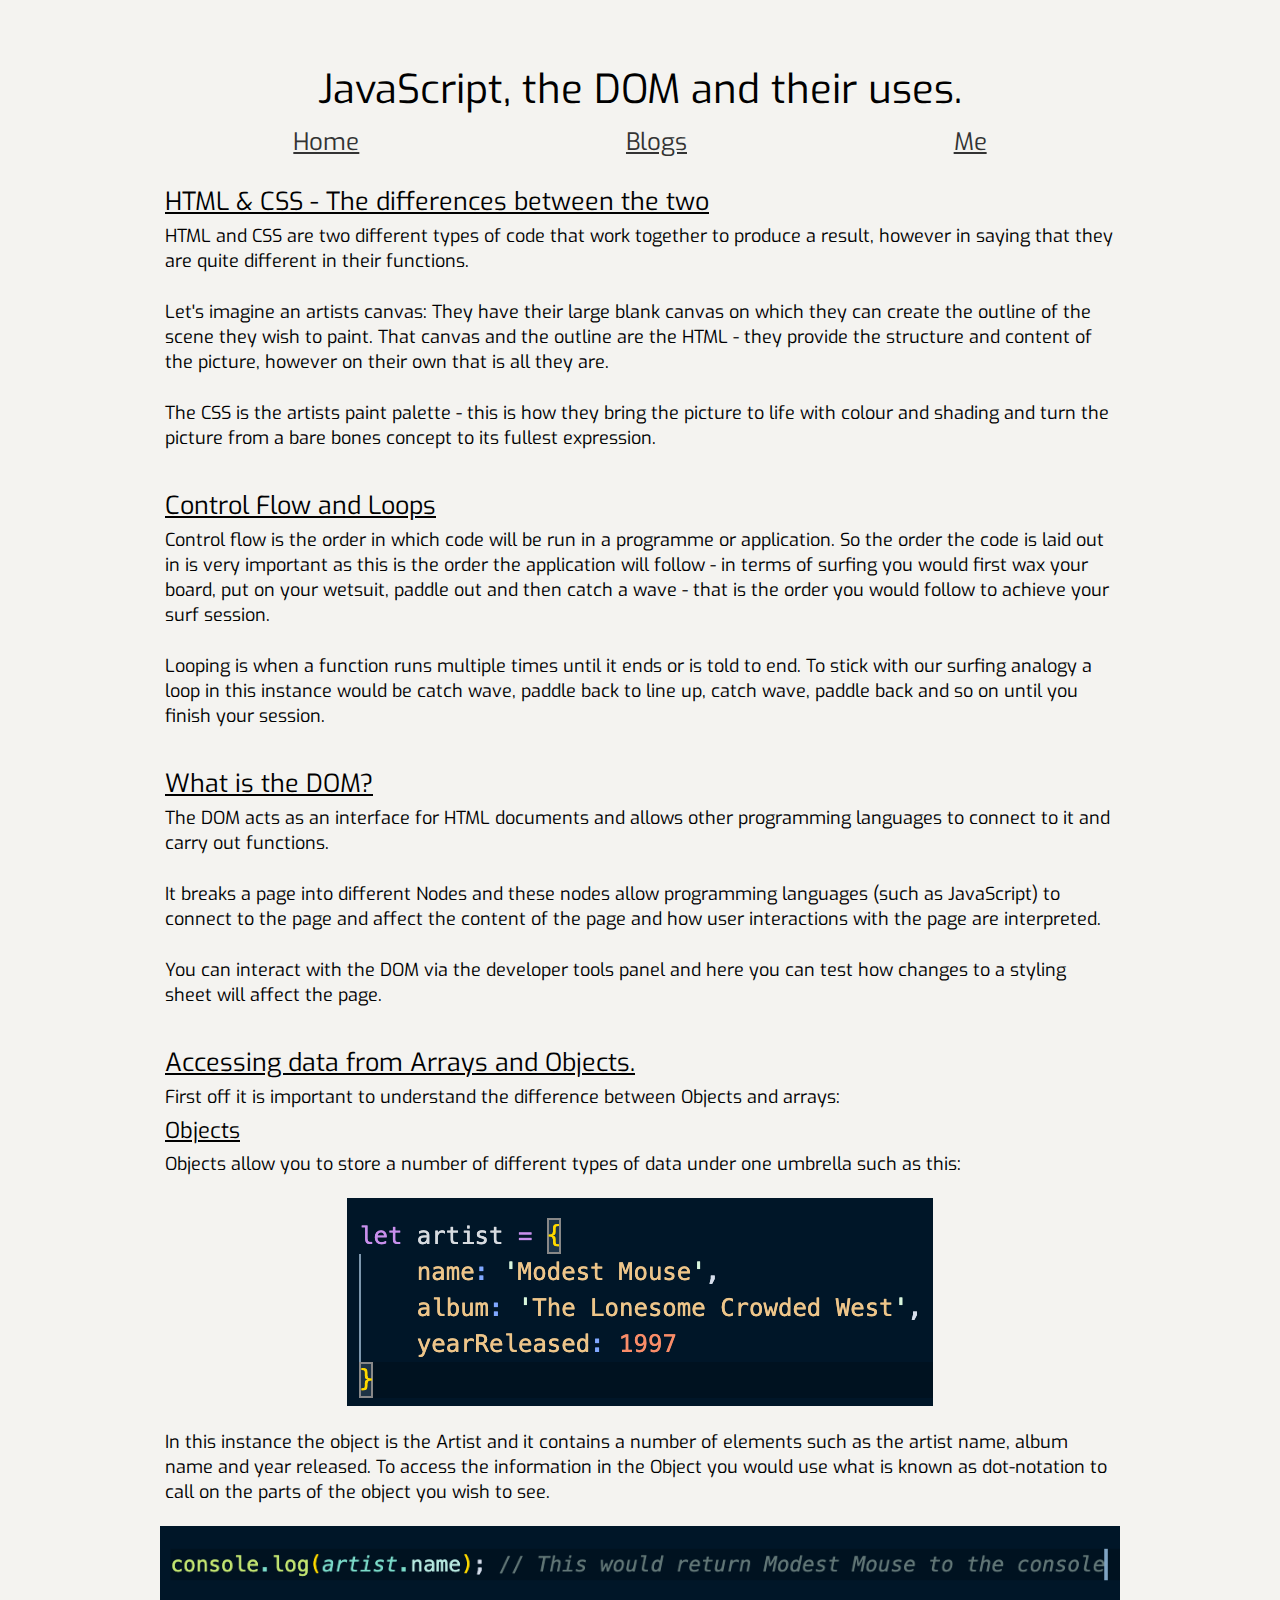
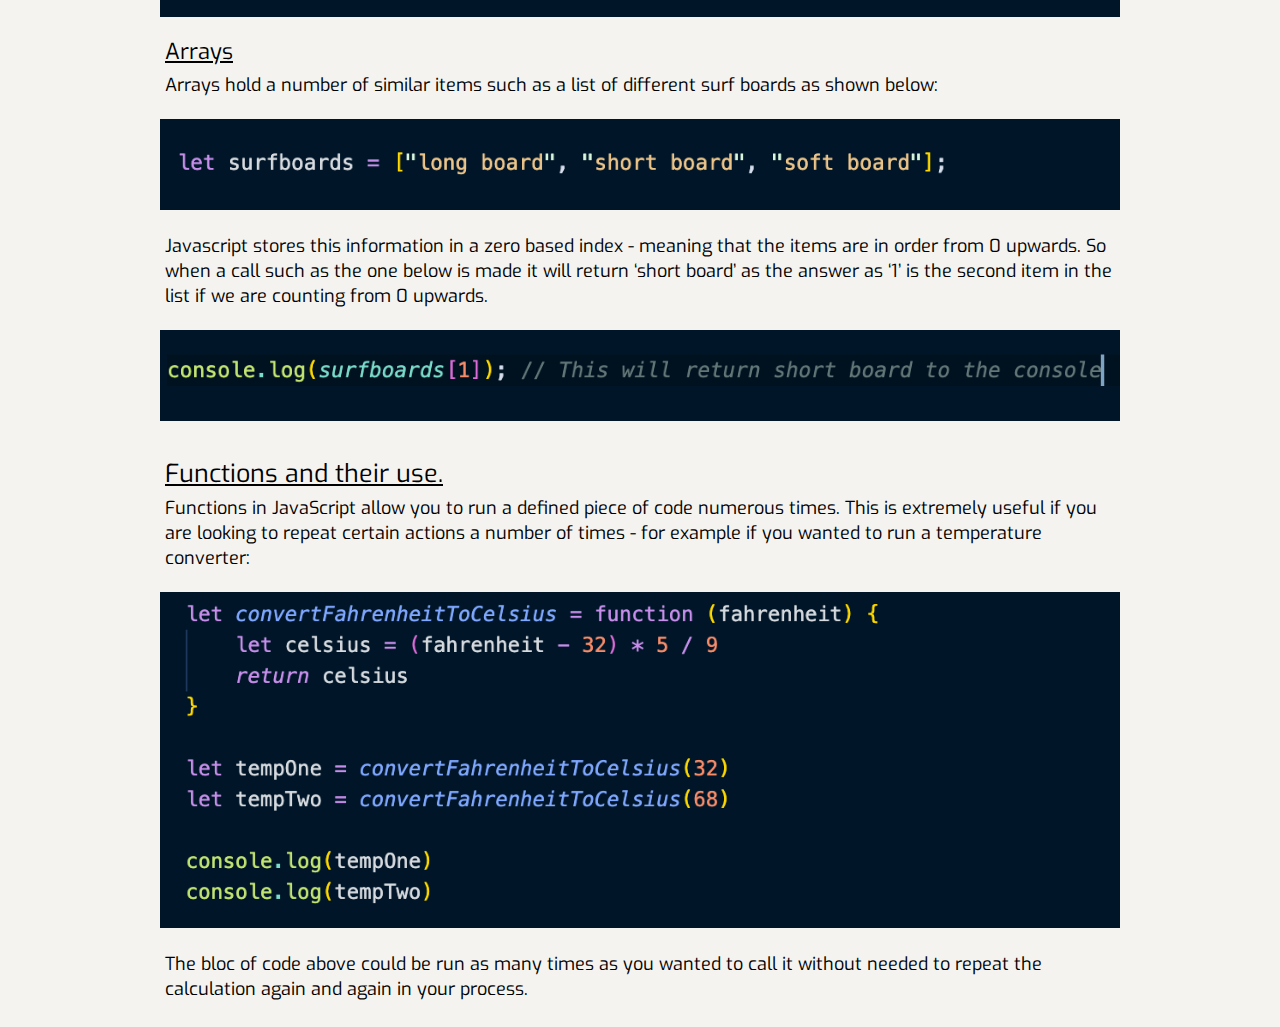
<file: blog/sprint3-technical.html>
<!DOCTYPE html>
<html lang="en">
  <head>
    <title>JavaScript, the DOM and their uses.</title>
    <meta charset="UTF-8" />
    <meta name="viewport" content="width=device-width, initial-scale=1.0" />
    <meta http-equiv="X-UA-Compatible" content="ie=edge" />
    <link href="../styles/reset.css" rel="stylesheet" type="text/css" />
    <link href="../styles/grid-layout.css" rel="stylesheet" type="text/css" />
    <link
      href="../styles/blog-post-style.css"
      rel="stylesheet"
      type="text/css"
    />
    <link rel="preconnect" href="https://fonts.gstatic.com" />
    <link
      href="https://fonts.googleapis.com/css2?family=Exo:wght@300&display=swap"
      rel="stylesheet"
    />
  </head>

  <body class="body-style">
    <div class="container">
      <div class="grid">
        <div class="col">
          <h1 class="header-style">JavaScript, the DOM and their uses.</h1>
        </div>

        <div class="col">
          <ul class="menu">
            <li>
              <a href="https://rogan-templer.github.io/">Home</a>
            </li>

            <li>
              <a href="../blog/blog-master-page.html">Blogs</a>
            </li>

            <li>
              <a href="#">Me</a>
            </li>
          </ul>
        </div>

        <div class="col">
          <div>
            <h2 class="col s-4">
              HTML & CSS - The differences between the two
            </h2>
          </div>
          <div class="col">
            <p class="col">
              HTML and CSS are two different types of code that work together to
              produce a result, however in saying that they are quite different
              in their functions.
            </p>
            <br />
            <p class="col">
              Let's imagine an artists canvas: They have their large blank
              canvas on which they can create the outline of the scene they wish
              to paint. That canvas and the outline are the HTML - they provide
              the structure and content of the picture, however on their own
              that is all they are.
            </p>
            <br />
            <p class="col">
              The CSS is the artists paint palette - this is how they bring the
              picture to life with colour and shading and turn the picture from
              a bare bones concept to its fullest expression.
            </p>
          </div>
        </div>
        <br />
        <br />
        <div class="col">
          <div>
            <h2 class="col s-4">Control Flow and Loops</h2>
          </div>
          <div>
            <p class="col">
              Control flow is the order in which code will be run in a programme
              or application. So the order the code is laid out in is very
              important as this is the order the application will follow - in
              terms of surfing you would first wax your board, put on your
              wetsuit, paddle out and then catch a wave - that is the order you
              would follow to achieve your surf session.
            </p>
            <br />
            <p class="col">
              Looping is when a function runs multiple times until it ends or is
              told to end. To stick with our surfing analogy a loop in this
              instance would be catch wave, paddle back to line up, catch wave,
              paddle back and so on until you finish your session.
            </p>
          </div>
        </div>
        <br />
        <br />
        <div class="col">
          <div>
            <h2 class="col s-4">What is the DOM?</h2>
          </div>
          <div>
            <p class="col">
              The DOM acts as an interface for HTML documents and allows other
              programming languages to connect to it and carry out functions.
            </p>
            <br />
            <p class="col">
              It breaks a page into different Nodes and these nodes allow
              programming languages (such as JavaScript) to connect to the page
              and affect the content of the page and how user interactions with
              the page are interpreted.
            </p>
            <br />
            <p class="col">
              You can interact with the DOM via the developer tools panel and
              here you can test how changes to a styling sheet will affect the
              page.
            </p>
          </div>
        </div>
        <br />
        <br />
        <div class="col">
          <div>
            <h2 class="col s-4">Accessing data from Arrays and Objects.</h2>
          </div>
          <div>
            <p class="col">
              First off it is important to understand the difference between
              Objects and arrays:
            </p>
            <div>
              <h3 class="col s-4">Objects</h3>
            </div>
            <p class="col">
              Objects allow you to store a number of different types of data
              under one umbrella such as this:
            </p>
            <br />
            <div class="col">
              <div class="picture placement">
                <img
                  src="../image/object.png"
                  alt="A snip of code illustrating an object"
                />
              </div>
            </div>
            <br />
            <p class="col">
              In this instance the object is the Artist and it contains a number
              of elements such as the artist name, album name and year released.
              To access the information in the Object you would use what is
              known as dot-notation to call on the parts of the object you wish
              to see.
            </p>
            <br />
            <div class="col">
              <div class="picture placement">
                <img
                  src="../image/object-returned.png"
                  alt="A snip of code illustrating an object element being accessed"
                />
              </div>
            </div>
            <br />
            <div>
              <h3 class="col s-4">Arrays</h3>
            </div>
            <p class="col">
              Arrays hold a number of similar items such as a list of different
              surf boards as shown below:
            </p>
            <br />
            <div class="col">
              <div class="picture placement">
                <img
                  src="../image/array.png"
                  alt="A snip of code illustrating an array"
                />
              </div>
            </div>
            <br />
            <p class="col">
              Javascript stores this information in a zero based index - meaning
              that the items are in order from 0 upwards. So when a call such as
              the one below is made it will return ‘short board’ as the answer
              as ‘1’ is the second item in the list if we are counting from 0
              upwards.
            </p>
            <br />
            <div class="col">
              <div class="picture placement">
                <img
                  src="../image/array-returned.png"
                  alt="A snip of code illustrating an array item being accessed"
                />
              </div>
            </div>
          </div>
        </div>
        <br />
        <br />
        <div class="col">
          <div>
            <h2 class="col s-4">Functions and their use.</h2>
          </div>
          <div>
            <p class="col">
              Functions in JavaScript allow you to run a defined piece of code
              numerous times. This is extremely useful if you are looking to
              repeat certain actions a number of times - for example if you
              wanted to run a temperature converter:
            </p>
            <br />
            <div class="col">
              <div class="picture placement">
                <img
                  src="../image/temp-conversion.png"
                  alt="A snip of code illustrating a temperature conversion function"
                />
              </div>
            </div>
            <br />
            <p class="col">
              The bloc of code above could be run as many times as you wanted to
              call it without needed to repeat the calculation again and again
              in your process.
            </p>
          </div>
        </div>
      </div>
    </div>
  </body>
</html>
</file>
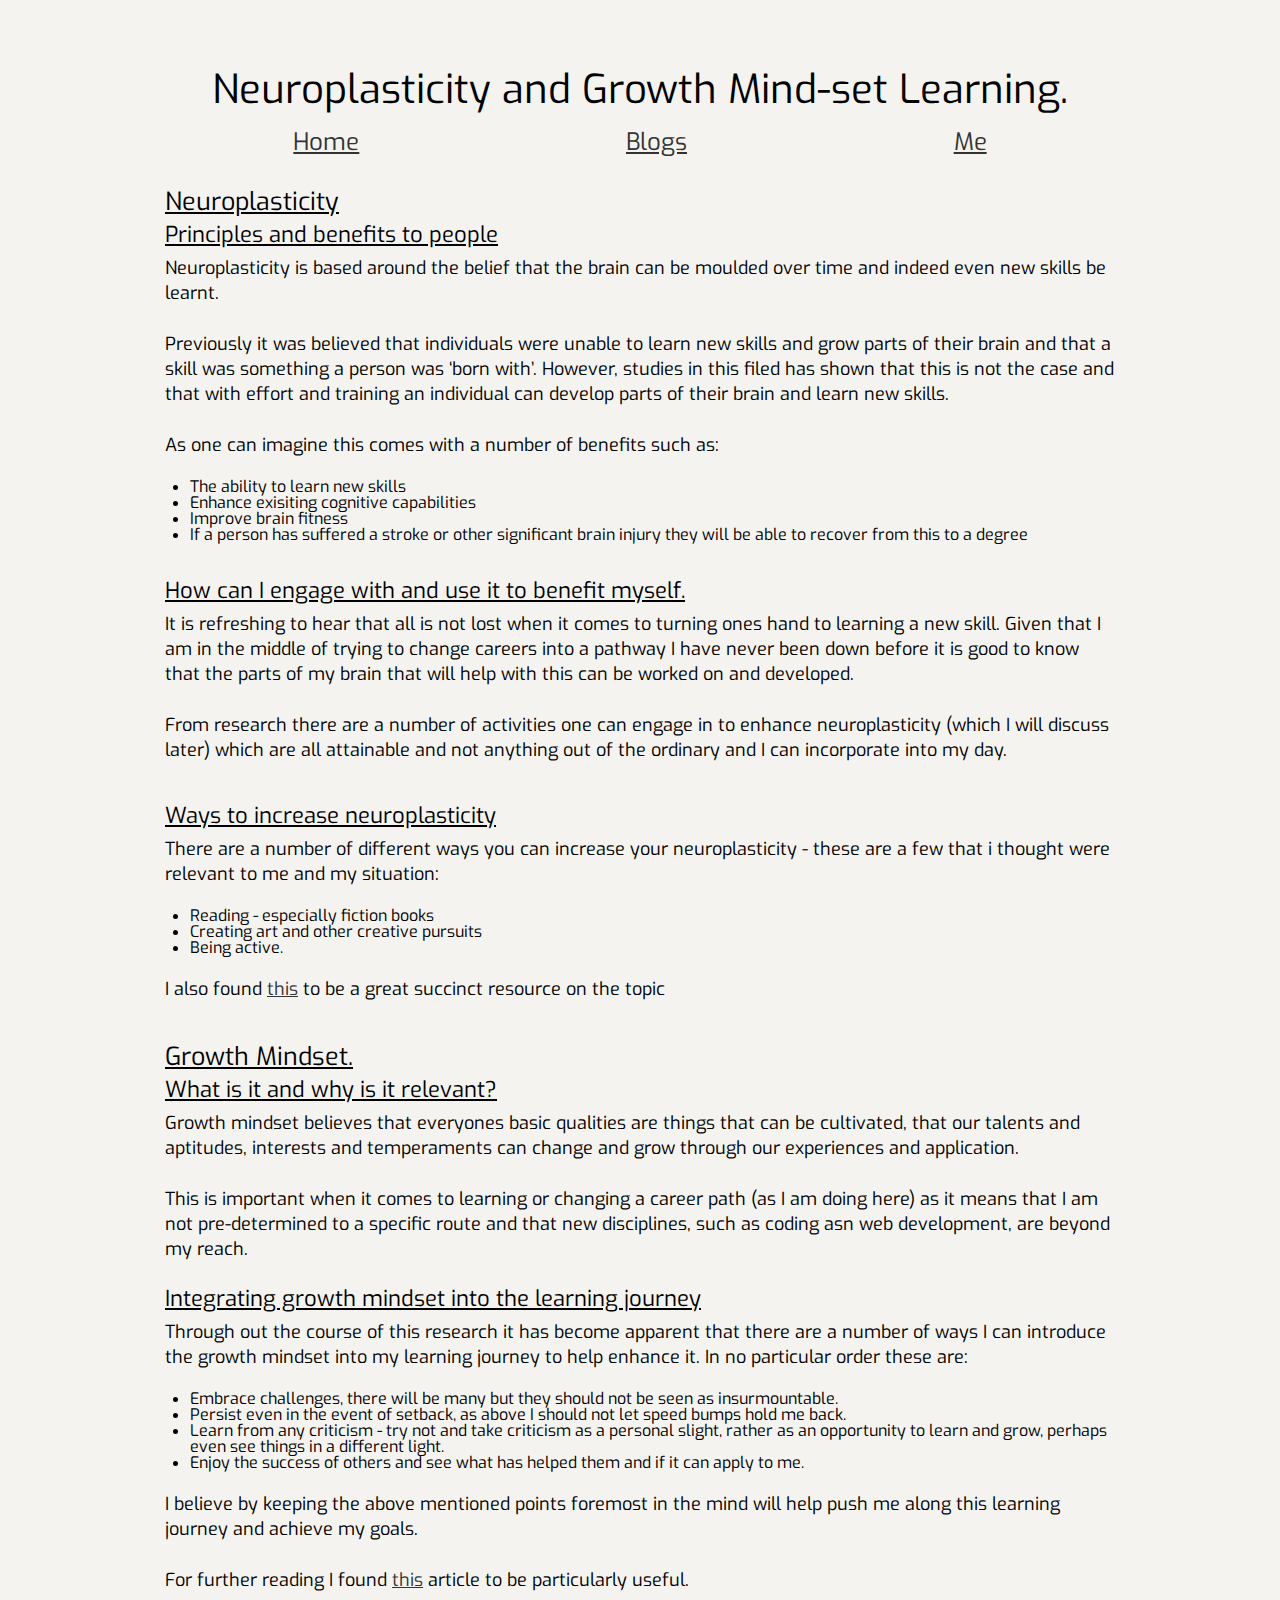
<file: blog/sprint4-cultural.html>
<!DOCTYPE html>
<html lang="en">
  <head>
    <title>Neuroplasticity and Growth Mind-set Learning.</title>
    <meta charset="UTF-8" />
    <meta name="viewport" content="width=device-width, initial-scale=1.0" />
    <meta http-equiv="X-UA-Compatible" content="ie=edge" />
    <link href="../styles/reset.css" rel="stylesheet" type="text/css" />
    <link href="../styles/grid-layout.css" rel="stylesheet" type="text/css" />
    <link
      href="../styles/blog-post-style.css"
      rel="stylesheet"
      type="text/css"
    />
    <link rel="preconnect" href="https://fonts.gstatic.com" />
    <link
      href="https://fonts.googleapis.com/css2?family=Exo:wght@300&display=swap"
      rel="stylesheet"
    />
  </head>

  <body class="body-style">
    <div class="container">
      <div class="grid">
        <div class="col">
          <h1 class="header-style">
            Neuroplasticity and Growth Mind-set Learning.
          </h1>
        </div>

        <div class="col">
          <ul class="menu">
            <li>
              <a href="https://rogan-templer.github.io/">Home</a>
            </li>

            <li>
              <a href="../blog/blog-master-page.html">Blogs</a>
            </li>

            <li>
              <a href="#">Me</a>
            </li>
          </ul>
        </div>

        <div class="col">
          <h2 class="col s-4">Neuroplasticity</h2>
        </div>

        <div class="col">
          <h3 class="col s-4">Principles and benefits to people</h3>
        </div>

        <div class="col">
          <p class="col">
            Neuroplasticity is based around the belief that the brain can be
            moulded over time and indeed even new skills be learnt.
          </p>
          <br />
          <p class="col">
            Previously it was believed that individuals were unable to learn new
            skills and grow parts of their brain and that a skill was something
            a person was ‘born with’. However, studies in this filed has shown
            that this is not the case and that with effort and training an
            individual can develop parts of their brain and learn new skills.
          </p>
          <br />
          <p class="col">
            As one can imagine this comes with a number of benefits such as:
          </p>
          <br />
          <ol>
            <li>The ability to learn new skills</li>
            <li>Enhance exisiting cognitive capabilities</li>
            <li>Improve brain fitness</li>
            <li>
              If a person has suffered a stroke or other significant brain
              injury they will be able to recover from this to a degree
            </li>
          </ol>
        </div>
        <br />
        <br />
        <div class="col">
          <h3 class="col s-4">
            How can I engage with and use it to benefit myself.
          </h3>
        </div>
        <div class="col">
          <p class="col">
            It is refreshing to hear that all is not lost when it comes to
            turning ones hand to learning a new skill. Given that I am in the
            middle of trying to change careers into a pathway I have never been
            down before it is good to know that the parts of my brain that will
            help with this can be worked on and developed.
          </p>
          <br />
          <p class="col">
            From research there are a number of activities one can engage in to
            enhance neuroplasticity (which I will discuss later) which are all
            attainable and not anything out of the ordinary and I can
            incorporate into my day.
          </p>
        </div>
        <br />
        <br />
        <div class="col">
          <h3 class="col s-4">Ways to increase neuroplasticity</h3>
        </div>
        <div class="col">
          <p class="col">
            There are a number of different ways you can increase your
            neuroplasticity - these are a few that i thought were relevant to me
            and my situation:
          </p>
          <br />
          <ol>
            <li>Reading - especially fiction books</li>
            <li>Creating art and other creative pursuits</li>
            <li>Being active.</li>
          </ol>
        </div>
        <br />
        <div class="col">
          <p class="col">
            I also found
            <a
              href="https://www.verywellmind.com/what-is-brain-plasticity-2794886"
              >this</a
            >
            to be a great succinct resource on the topic
          </p>
        </div>
        <br />
        <br />
        <div class="col">
          <h2 class="col s-4">Growth Mindset.</h2>
          <h3 class="col s-4">What is it and why is it relevant?</h3>
        </div>
        <div class="col">
          <p class="col">
            Growth mindset believes that everyones basic qualities are things
            that can be cultivated, that our talents and aptitudes, interests
            and temperaments can change and grow through our experiences and
            application.
          </p>
          <br />
          <p class="col">
            This is important when it comes to learning or changing a career
            path (as I am doing here) as it means that I am not pre-determined
            to a specific route and that new disciplines, such as coding asn web
            development, are beyond my reach.
          </p>
        </div>
        <br />
        <div class="col">
          <h3 class="col s-4">
            Integrating growth mindset into the learning journey
          </h3>
        </div>
        <div class="col">
          <p class="col">
            Through out the course of this research it has become apparent that
            there are a number of ways I can introduce the growth mindset into
            my learning journey to help enhance it. In no particular order these
            are:
          </p>
        </div>
        <br />
        <ol class="col">
          <li>
            Embrace challenges, there will be many but they should not be seen
            as insurmountable.
          </li>
          <li>
            Persist even in the event of setback, as above I should not let
            speed bumps hold me back.
          </li>
          <li>
            Learn from any criticism - try not and take criticism as a personal
            slight, rather as an opportunity to learn and grow, perhaps even see
            things in a different light.
          </li>
          <li>
            Enjoy the success of others and see what has helped them and if it
            can apply to me.
          </li>
        </ol>
        <br />
        <p class="col">
          I believe by keeping the above mentioned points foremost in the mind
          will help push me along this learning journey and achieve my goals.
        </p>
        <br />
        <p class="col">
          For further reading I found
          <a
            href="https://www.brainpickings.org/2014/01/29/carol-dweck-mindset/"
            >this</a
          >
          article to be particularly useful.
        </p>
      </div>
    </div>
  </body>
</html>
</file>
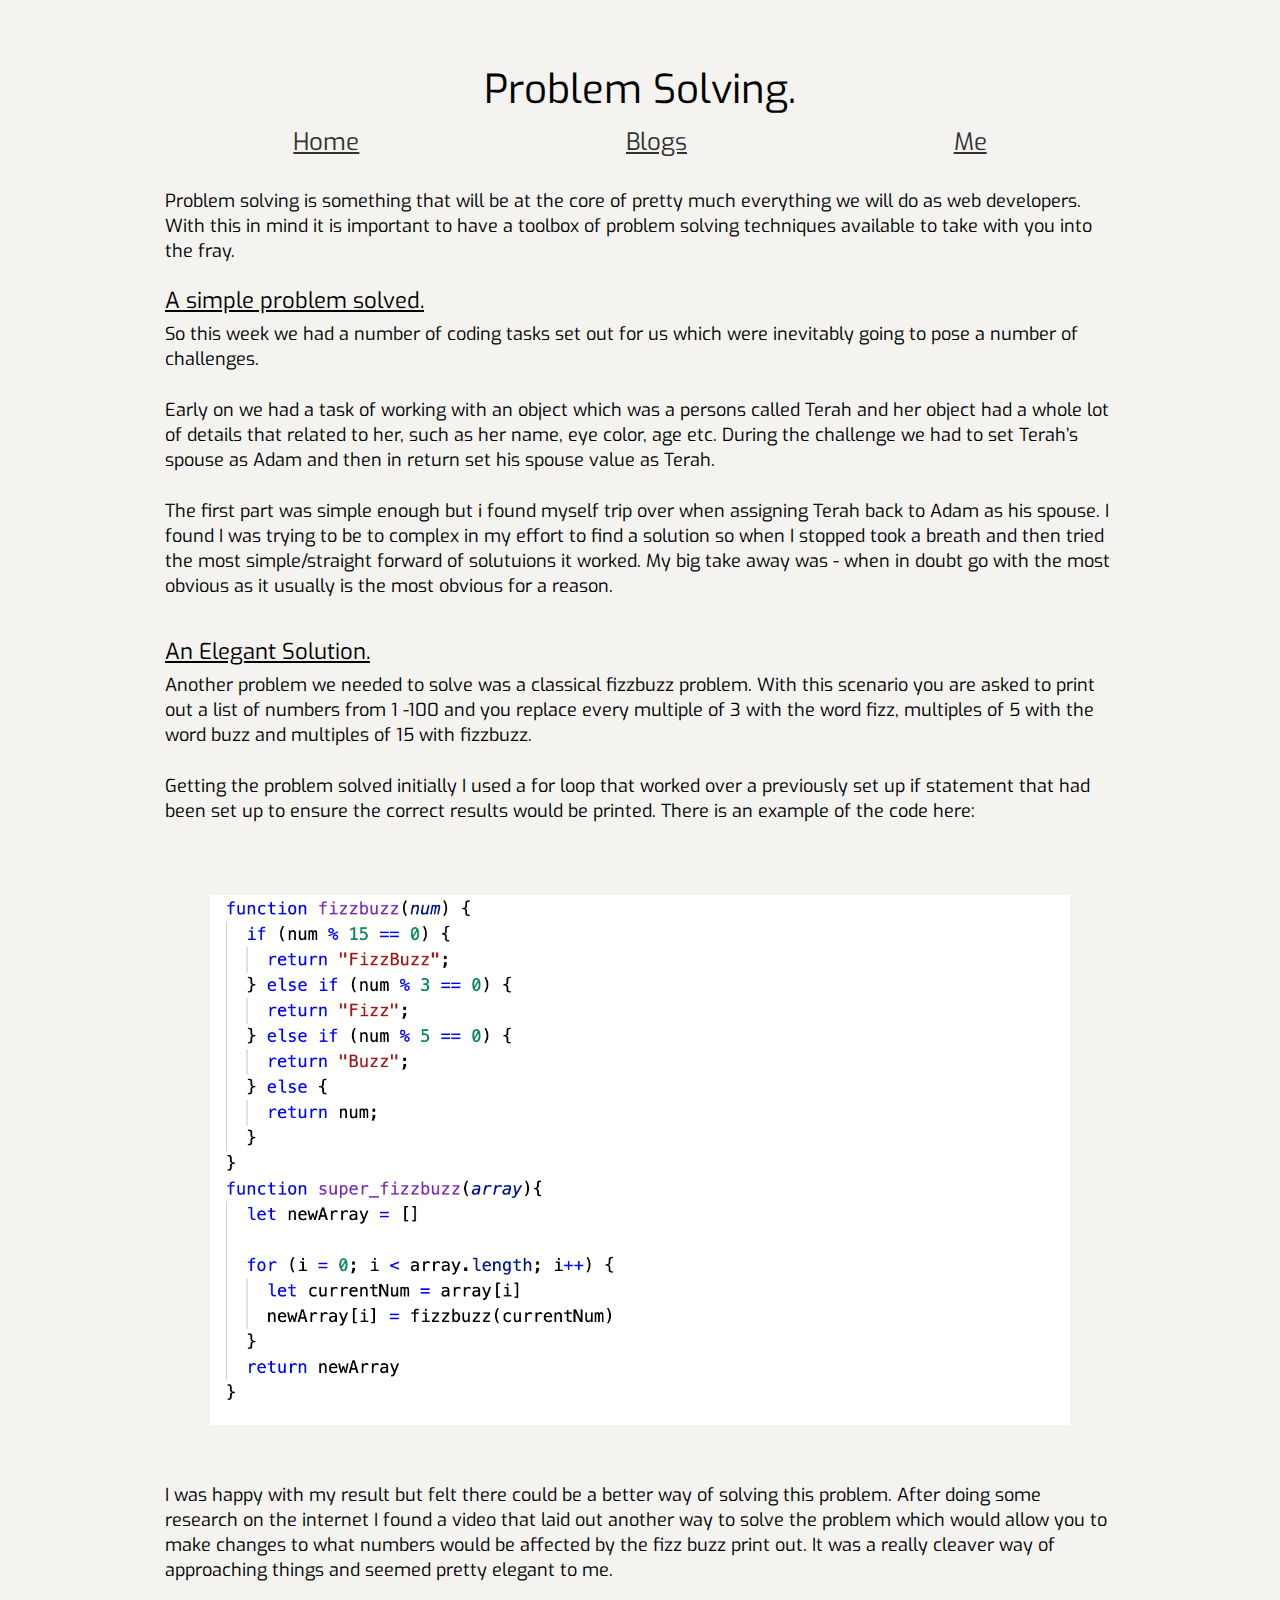
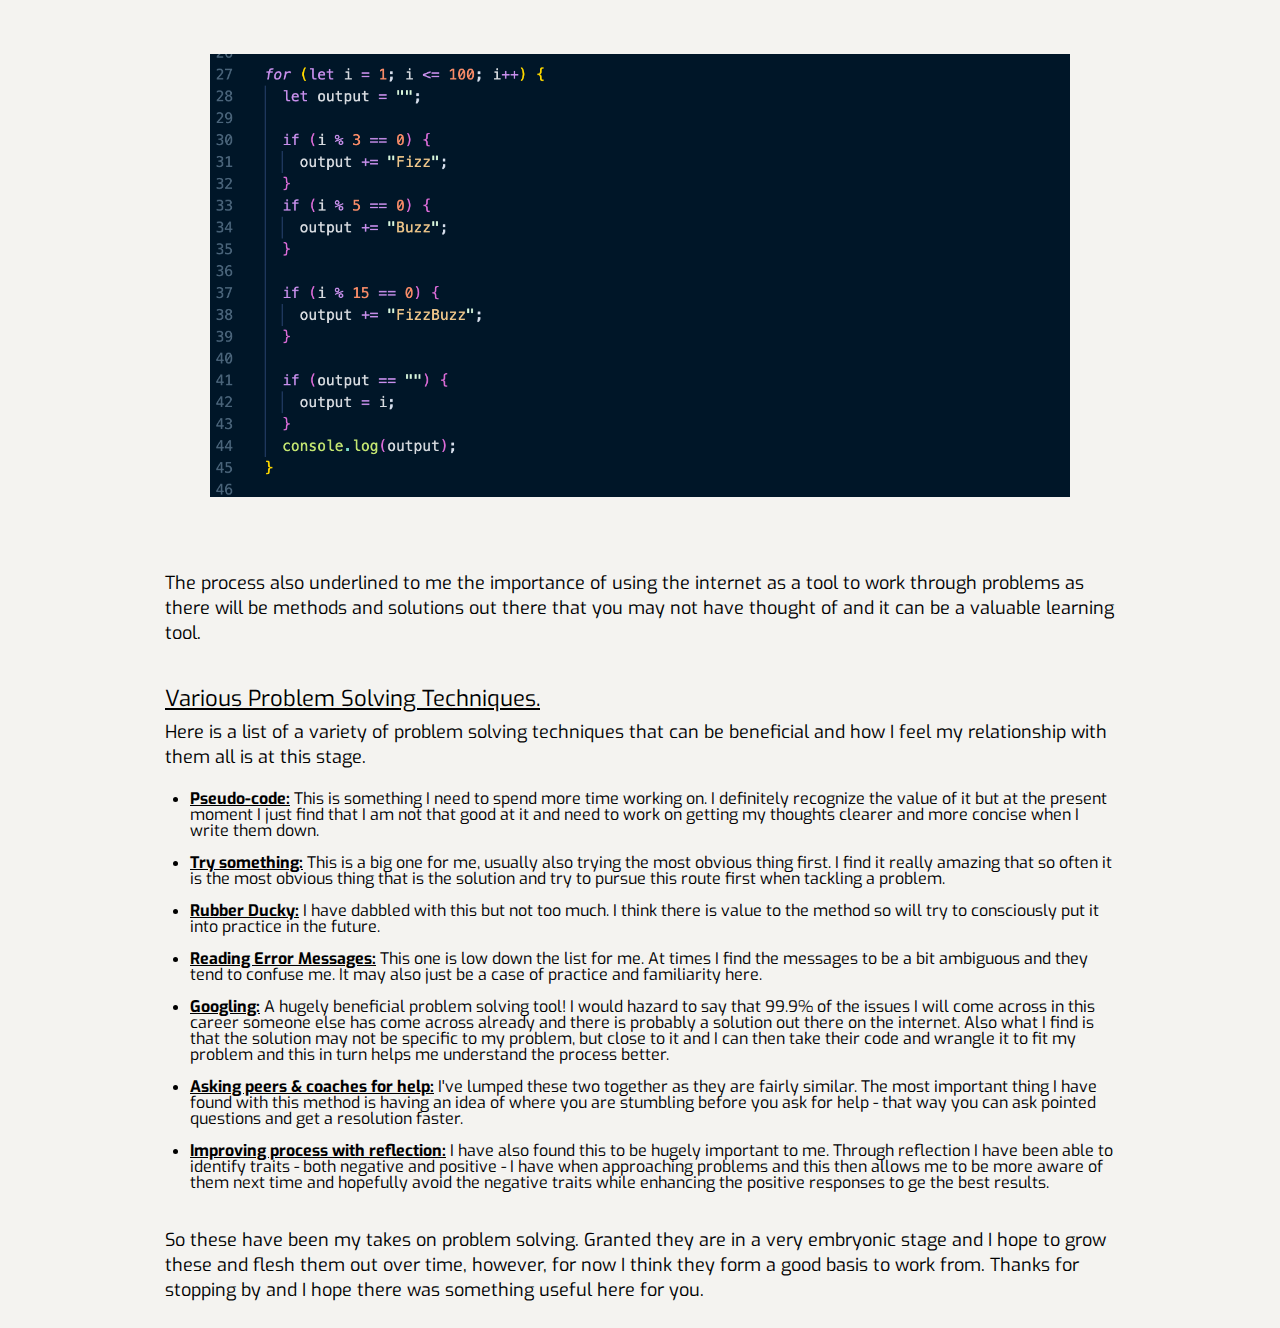
<file: blog/sprint4-technical.html>
<!DOCTYPE html>
<html lang="en">
  <head>
    <title>Problem Solving.</title>
    <meta charset="UTF-8" />
    <meta name="viewport" content="width=device-width, initial-scale=1.0" />
    <meta http-equiv="X-UA-Compatible" content="ie=edge" />
    <link href="../styles/reset.css" rel="stylesheet" type="text/css" />
    <link href="../styles/grid-layout.css" rel="stylesheet" type="text/css" />
    <link
      href="../styles/blog-post-style.css"
      rel="stylesheet"
      type="text/css"
    />
    <link rel="preconnect" href="https://fonts.gstatic.com" />
    <link
      href="https://fonts.googleapis.com/css2?family=Exo:wght@300&display=swap"
      rel="stylesheet"
    />
  </head>

  <body class="body-style">
    <div class="container">
      <div class="grid">
        <div class="col">
          <h1 class="header-style">Problem Solving.</h1>
        </div>

        <div class="col">
          <ul class="menu">
            <li>
              <a href="https://rogan-templer.github.io/">Home</a>
            </li>

            <li>
              <a href="../blog/blog-master-page.html">Blogs</a>
            </li>

            <li>
              <a href="#">Me</a>
            </li>
          </ul>
        </div>

        <div class="col">
          <p class="col">
            Problem solving is something that will be at the core of pretty much
            everything we will do as web developers. With this in mind it is
            important to have a toolbox of problem solving techniques available
            to take with you into the fray.
          </p>
        </div>
        <br />
        <div class="col">
          <h3 class="col s-4">A simple problem solved.</h3>
          <p class="col">
            So this week we had a number of coding tasks set out for us which
            were inevitably going to pose a number of challenges.
          </p>
          <br />
          <p class="col">
            Early on we had a task of working with an object which was a persons
            called Terah and her object had a whole lot of details that related
            to her, such as her name, eye color, age etc. During the challenge
            we had to set Terah’s spouse as Adam and then in return set his
            spouse value as Terah.
          </p>
          <br />
          <p>
            The first part was simple enough but i found myself trip over when
            assigning Terah back to Adam as his spouse. I found I was trying to
            be to complex in my effort to find a solution so when I stopped took
            a breath and then tried the most simple/straight forward of
            solutuions it worked. My big take away was - when in doubt go with
            the most obvious as it usually is the most obvious for a reason.
          </p>
        </div>
        <br />
        <br />
        <div class="col">
          <h3 class="col s-4">An Elegant Solution.</h3>
          <p class="col">
            Another problem we needed to solve was a classical fizzbuzz problem.
            With this scenario you are asked to print out a list of numbers from
            1 -100 and you replace every multiple of 3 with the word fizz,
            multiples of 5 with the word buzz and multiples of 15 with fizzbuzz.
          </p>
          <br />
          <p class="col">
            Getting the problem solved initially I used a for loop that worked
            over a previously set up if statement that had been set up to ensure
            the correct results would be printed. There is an example of the
            code here:
          </p>
          <br />
          <div class="picture lone-pic">
            <img
              src="../image/fizzbuzz1.png"
              alt="A snip of code showing fizzbuzz"
            />
          </div>
          <p class="col">
            I was happy with my result but felt there could be a better way of
            solving this problem. After doing some research on the internet I
            found a video that laid out another way to solve the problem which
            would allow you to make changes to what numbers would be affected by
            the fizz buzz print out. It was a really cleaver way of approaching
            things and seemed pretty elegant to me.
          </p>
          <br />
          <div class="picture lone-pic">
            <img
              src="../image/fizzbuzz2.png"
              alt="A snip of code showing fizzbuzz"
            />
          </div>
          <br />
          <p class="col">
            The process also underlined to me the importance of using the
            internet as a tool to work through problems as there will be methods
            and solutions out there that you may not have thought of and it can
            be a valuable learning tool.
          </p>
        </div>
        <br />
        <br />
        <div class="col">
          <h3 class="col s-4">Various Problem Solving Techniques.</h3>
          <p class="col">
            Here is a list of a variety of problem solving techniques that can
            be beneficial and how I feel my relationship with them all is at
            this stage.
          </p>
          <br />
          <ol>
            <li>
              <b>Pseudo-code:</b> This is something I need to spend more time
              working on. I definitely recognize the value of it but at the
              present moment I just find that I am not that good at it and need
              to work on getting my thoughts clearer and more concise when I
              write them down.
            </li>
            <br />
            <li>
              <b>Try something:</b> This is a big one for me, usually also
              trying the most obvious thing first. I find it really amazing that
              so often it is the most obvious thing that is the solution and try
              to pursue this route first when tackling a problem.
            </li>
            <br />
            <li>
              <b>Rubber Ducky:</b> I have dabbled with this but not too much. I
              think there is value to the method so will try to consciously put
              it into practice in the future.
            </li>
            <br />
            <li>
              <b>Reading Error Messages:</b> This one is low down the list for
              me. At times I find the messages to be a bit ambiguous and they
              tend to confuse me. It may also just be a case of practice and
              familiarity here.
            </li>
            <br />
            <li>
              <b>Googling:</b> A hugely beneficial problem solving tool! I would
              hazard to say that 99.9% of the issues I will come across in this
              career someone else has come across already and there is probably
              a solution out there on the internet. Also what I find is that the
              solution may not be specific to my problem, but close to it and I
              can then take their code and wrangle it to fit my problem and this
              in turn helps me understand the process better.
            </li>
            <br />
            <li>
              <b>Asking peers & coaches for help:</b> I've lumped these two
              together as they are fairly similar. The most important thing I
              have found with this method is having an idea of where you are
              stumbling before you ask for help - that way you can ask pointed
              questions and get a resolution faster.
            </li>
            <br />
            <li>
              <b>Improving process with reflection:</b> I have also found this
              to be hugely important to me. Through reflection I have been able
              to identify traits - both negative and positive - I have when
              approaching problems and this then allows me to be more aware of
              them next time and hopefully avoid the negative traits while
              enhancing the positive responses to ge the best results.
            </li>
          </ol>
        </div>
        <br />
        <br />
        <div class="col">
          <p class="col">
            So these have been my takes on problem solving. Granted they are in
            a very embryonic stage and I hope to grow these and flesh them out
            over time, however, for now I think they form a good basis to work
            from. Thanks for stopping by and I hope there was something useful
            here for you.
          </p>
        </div>
      </div>
    </div>
  </body>
</html>
</file>
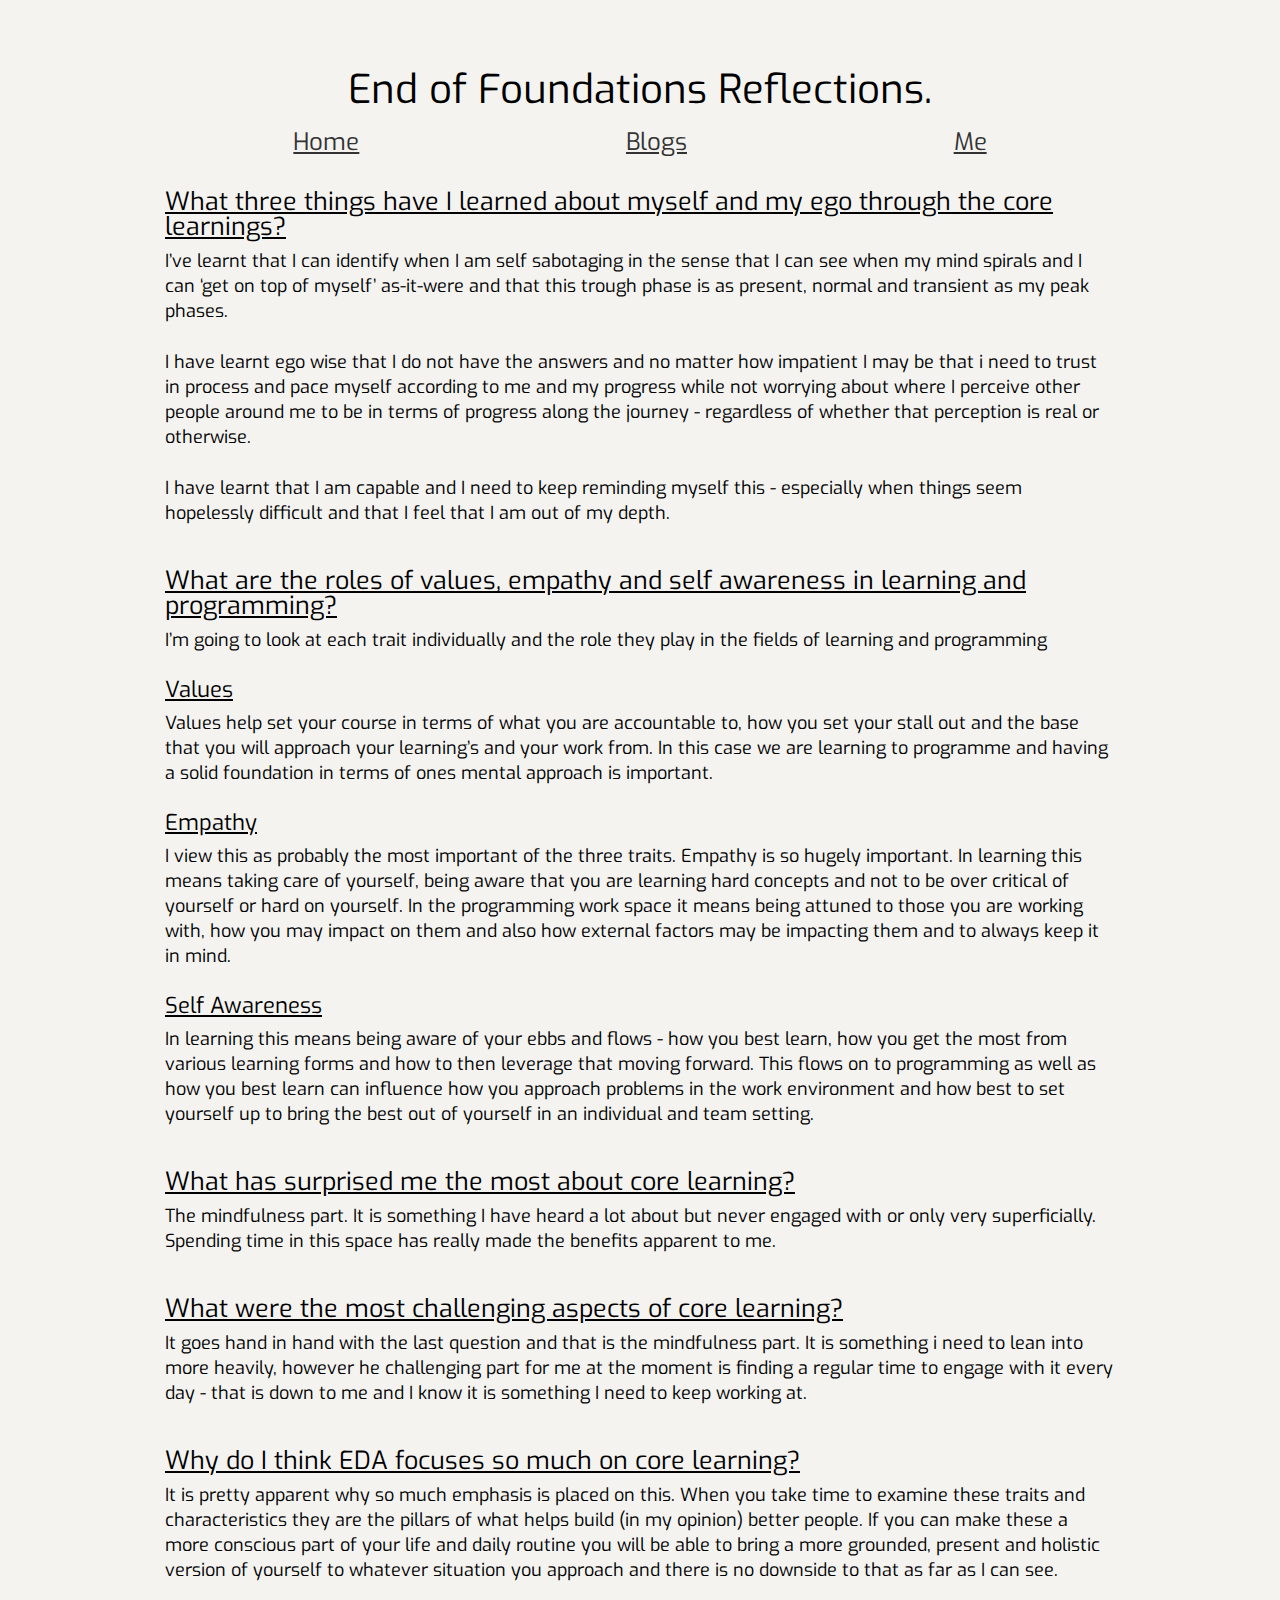
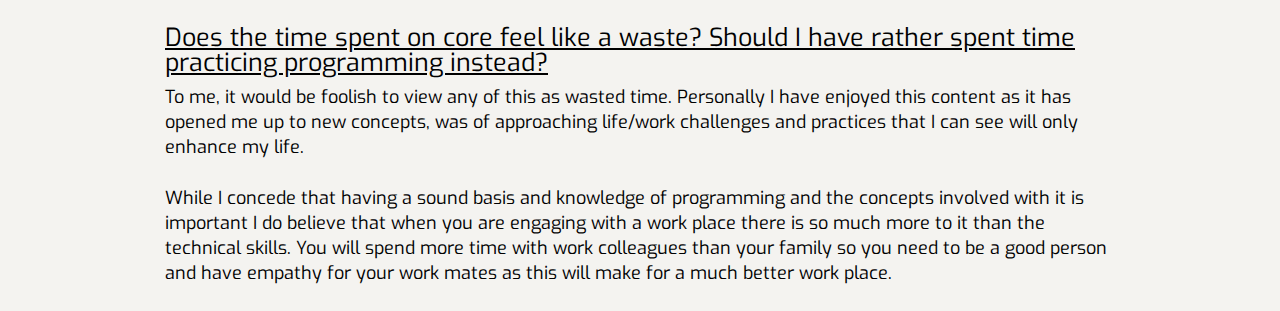
<file: blog/sprint5-cultural.html>
<!DOCTYPE html>
<html lang="en">
  <head>
    <title>End of Foundations Reflections</title>
    <meta charset="UTF-8" />
    <meta name="viewport" content="width=device-width, initial-scale=1.0" />
    <meta http-equiv="X-UA-Compatible" content="ie=edge" />
    <link href="../styles/reset.css" rel="stylesheet" type="text/css" />
    <link href="../styles/grid-layout.css" rel="stylesheet" type="text/css" />
    <link
      href="../styles/blog-post-style.css"
      rel="stylesheet"
      type="text/css"
    />
    <link rel="preconnect" href="https://fonts.gstatic.com" />
    <link
      href="https://fonts.googleapis.com/css2?family=Exo:wght@300&display=swap"
      rel="stylesheet"
    />
  </head>

  <body class="body-style">
    <div class="container">
      <div class="grid">
        <div class="col">
          <h1 class="header-style">End of Foundations Reflections.</h1>
        </div>

        <div class="col">
          <ul class="menu">
            <li>
              <a href="https://rogan-templer.github.io/">Home</a>
            </li>

            <li>
              <a href="../blog/blog-master-page.html">Blogs</a>
            </li>

            <li>
              <a href="#">Me</a>
            </li>
          </ul>
        </div>

        <div class="col">
          <h2 class="col s-4">
            What three things have I learned about myself and my ego through the
            core learnings?
          </h2>
          <p class="col">
            I’ve learnt that I can identify when I am self sabotaging in the
            sense that I can see when my mind spirals and I can ‘get on top of
            myself’ as-it-were and that this trough phase is as present, normal
            and transient as my peak phases.
          </p>
          <br />
          <p class="col">
            I have learnt ego wise that I do not have the answers and no matter
            how impatient I may be that i need to trust in process and pace
            myself according to me and my progress while not worrying about
            where I perceive other people around me to be in terms of progress
            along the journey - regardless of whether that perception is real or
            otherwise.
          </p>
          <br />
          <p class="col">
            I have learnt that I am capable and I need to keep reminding myself
            this - especially when things seem hopelessly difficult and that I
            feel that I am out of my depth.
          </p>
        </div>
        <br />
        <br />
        <div class="col">
          <h2 class="col s-4">
            What are the roles of values, empathy and self awareness in learning
            and programming?
          </h2>
          <p class="col">
            I’m going to look at each trait individually and the role they play
            in the fields of learning and programming
          </p>
        </div>
        <br />
        <div class="col">
          <h3 class="col s-4">Values</h3>
          <p class="col">
            Values help set your course in terms of what you are accountable to,
            how you set your stall out and the base that you will approach your
            learning’s and your work from. In this case we are learning to
            programme and having a solid foundation in terms of ones mental
            approach is important.
          </p>
        </div>
        <br />
        <div class="col">
          <h3 class="col s-4">Empathy</h3>
          <p class="col">
            I view this as probably the most important of the three traits.
            Empathy is so hugely important. In learning this means taking care
            of yourself, being aware that you are learning hard concepts and not
            to be over critical of yourself or hard on yourself. In the
            programming work space it means being attuned to those you are
            working with, how you may impact on them and also how external
            factors may be impacting them and to always keep it in mind.
          </p>
        </div>
        <br />
        <div class="col">
          <h3 class="col s-4">Self Awareness</h3>
          <p class="col">
            In learning this means being aware of your ebbs and flows - how you
            best learn, how you get the most from various learning forms and how
            to then leverage that moving forward. This flows on to programming
            as well as how you best learn can influence how you approach
            problems in the work environment and how best to set yourself up to
            bring the best out of yourself in an individual and team setting.
          </p>
        </div>
        <br />
        <br />
        <div class="col">
          <h2 class="col s-4">
            What has surprised me the most about core learning?
          </h2>
          <p class="col">
            The mindfulness part. It is something I have heard a lot about but
            never engaged with or only very superficially. Spending time in this
            space has really made the benefits apparent to me.
          </p>
        </div>
        <br />
        <br />
        <div class="col">
          <h2 class="col s-4">
            What were the most challenging aspects of core learning?
          </h2>
          <p class="col">
            It goes hand in hand with the last question and that is the
            mindfulness part. It is something i need to lean into more heavily,
            however he challenging part for me at the moment is finding a
            regular time to engage with it every day - that is down to me and I
            know it is something I need to keep working at.
          </p>
        </div>
        <br />
        <br />
        <div class="col">
          <h2 class="col s-4">
            Why do I think EDA focuses so much on core learning?
          </h2>
          <p class="col">
            It is pretty apparent why so much emphasis is placed on this. When
            you take time to examine these traits and characteristics they are
            the pillars of what helps build (in my opinion) better people. If
            you can make these a more conscious part of your life and daily
            routine you will be able to bring a more grounded, present and
            holistic version of yourself to whatever situation you approach and
            there is no downside to that as far as I can see.
          </p>
        </div>
        <br />
        <br />
        <div class="col">
          <h2 class="col s-4">
            Does the time spent on core feel like a waste? Should I have rather
            spent time practicing programming instead?
          </h2>
          <p class="col">
            To me, it would be foolish to view any of this as wasted time.
            Personally I have enjoyed this content as it has opened me up to new
            concepts, was of approaching life/work challenges and practices that
            I can see will only enhance my life.
          </p>
          <br />
          <p class="col">
            While I concede that having a sound basis and knowledge of
            programming and the concepts involved with it is important I do
            believe that when you are engaging with a work place there is so
            much more to it than the technical skills. You will spend more time
            with work colleagues than your family so you need to be a good
            person and have empathy for your work mates as this will make for a
            much better work place.
          </p>
        </div>
      </div>
    </div>
  </body>
</html>
</file>
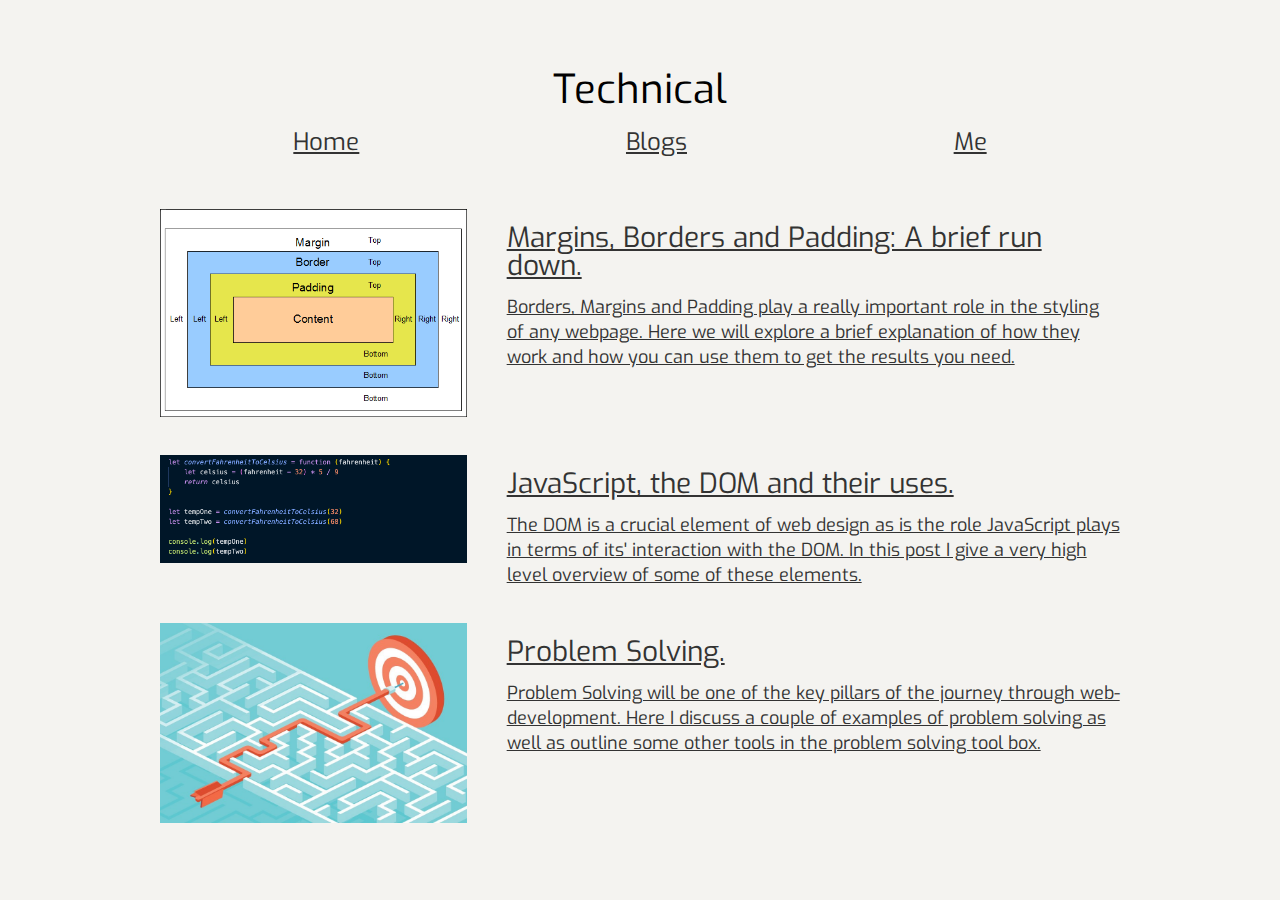
<file: blog/tech-home-page.html>
<!DOCTYPE html>

<html>
  <head>
    <title>Technical Blogs Landing Page</title>
    <meta charset="utf-8" />
    <meta http-equiv="X-UA-Compatible" content="IE=edge" />
    <meta name="viewport" content="width=device-width, initial-scale-1" />
    <link href="../styles/reset.css" rel="stylesheet" type="text/css" />
    <link href="../styles/grid-layout.css" rel="stylesheet" type="text/css" />
    <link
      href="../styles/core-and-tech-master.css"
      rel="stylesheet"
      type="text/css"
    />
    <link rel="preconnect" href="https://fonts.gstatic.com" />
    <link
      href="https://fonts.googleapis.com/css2?family=Exo:wght@300&display=swap"
      rel="stylesheet"
    />
  </head>

  <body class="body-style">
    <div class="container">
      <div class="grid">
        <div class="col">
          <h1 class="header-style">Technical</h1>
        </div>

        <div class="col">
          <ul class="menu">
            <li>
              <a href="https://rogan-templer.github.io/">Home</a>
            </li>

            <li>
              <a href="../blog/blog-master-page.html">Blogs</a>
            </li>

            <li>
              <a href="#">Me</a>
            </li>
          </ul>
        </div>

        <div class="col m-4 article-spacing">
          <div class="picture">
            <a href="sprint2-technical.html">
              <img src="../image/marginPadding.png" alt=""
            /></a>
          </div>
        </div>

        <div class="col m-8 article-spacing">
          <a href="sprint2-technical.html">
            <h2>Margins, Borders and Padding: A brief run down.</h2>
            <p>
              Borders, Margins and Padding play a really important role in the
              styling of any webpage. Here we will explore a brief explanation
              of how they work and how you can use them to get the results you
              need.
            </p>
          </a>
        </div>

        <div class="col m-4 article-spacing">
          <div class="picture">
            <a href="sprint3-technical.html">
              <img
                src="../image/temp-conversion.png"
                alt="A snip of JavaScript showing a temperature converter."
            /></a>
          </div>
        </div>

        <div class="col m-8 article-spacing">
          <a href="sprint3-technical.html">
            <h2>JavaScript, the DOM and their uses.</h2>
            <p>
              The DOM is a crucial element of web design as is the role
              JavaScript plays in terms of its' interaction with the DOM. In
              this post I give a very high level overview of some of these
              elements.
            </p>
          </a>
        </div>

        <div class="col m-4 article-spacing">
          <div class="picture">
            <a href="sprint4-technical.html">
              <img
                src="../image/target.jpg"
                alt="An arrow working through a maze to reach a target."
            /></a>
          </div>
        </div>

        <div class="col m-8 article-spacing">
          <a href="sprint4-technical.html">
            <h2>Problem Solving.</h2>
            <p>
              Problem Solving will be one of the key pillars of the journey
              through web-development. Here I discuss a couple of examples of
              problem solving as well as outline some other tools in the problem
              solving tool box.
            </p>
          </a>
        </div>
      </div>
    </div>
  </body>
</html>
</file>
<file: styles/grid-layout.css>
.grid {
  display: grid;
  grid-template-columns: repeat(12, 1fr);
  grid-row-gap: px;
  grid-column-gap: 20px;
}

/* This will span across all 12 columns*/
.col {
  grid-column: span 12;
}

/* small device column span e.g. mobile phones and bigger*/
.s-1 {
  grid-column: span 1;
}

.s-2 {
  grid-column: span 2;
}

.s-3 {
  grid-column: span 3;
}

.s-4 {
  grid-column: span 4;
}

.s-5 {
  grid-column: span 5;
}

.s-6 {
  grid-column: span 6;
}

.s-7 {
  grid-column: span 7;
}

.s-8 {
  grid-column: span 8;
}

.s-9 {
  grid-column: span 9;
}

.s-10 {
  grid-column: span 10;
}

.s-11 {
  grid-column: span 11;
}

.s-12 {
  grid-column: span 12;
}

/* medium device colum span - this is for tablets and above*/
@media all and (min-width: 768px) {
  .m-1 {
    grid-column: span 1;
  }

  .m-2 {
    grid-column: span 2;
  }

  .m-3 {
    grid-column: span 3;
  }

  .m-4 {
    grid-column: span 4;
  }

  .m-5 {
    grid-column: span 5;
  }

  .m-6 {
    grid-column: span 6;
  }

  .m-7 {
    grid-column: span 7;
  }

  .m-8 {
    grid-column: span 8;
  }

  .m-9 {
    grid-column: span 9;
  }

  .m-10 {
    grid-column: span 10;
  }

  .m-11 {
    grid-column: span 11;
  }

  .m-12 {
    grid-column: span 12;
  }
}

/* large device colum span - this is for desktops and above*/
@media all and (min-width: 1024px) {
  .l-1 {
    grid-column: span 1;
  }

  .l-2 {
    grid-column: span 2;
  }

  .l-3 {
    grid-column: span 3;
  }

  .l-4 {
    grid-column: span 4;
  }

  .l-5 {
    grid-column: span 5;
  }

  .l-6 {
    grid-column: span 6;
  }

  .l-7 {
    grid-column: span 7;
  }

  .l-8 {
    grid-column: span 8;
  }

  .l-9 {
    grid-column: span 9;
  }

  .l-10 {
    grid-column: span 10;
  }

  .l-11 {
    grid-column: span 11;
  }

  .l-12 {
    grid-column: span 12;
  }
}
</file>
<file: styles/main.css>
.body-details {
  background-color: #f4f3f0;
  font-family: "Exo", sans-serif;
  margin: 15px;
  padding: 5px;
}

.container {
  max-width: 960px;
  margin: 0 auto;
}

.header {
  text-align: center;
  font-size: 40px;
  padding: 50px 0 20px 0;
}

.menu {
  grid-area: menu;
  display: flex;
  flex-direction: row;
  justify-content: space-around;
  font-size: x-large;
  padding: 0px 0px 30px 0px;
  margin: 10px;
}

.menu li {
  list-style-type: none;
}

.menu a {
  color: #333;
}

.picture img {
  max-width: 100%;
}

.spacing {
  margin: 10px;
}

h2 {
  text-align: center;
  font-size: 25px;
}

p {
  font-size: 20px;
  line-height: 25px;
  text-align: inherit;
}
</file>
<file: styles/blogmaster.css>
* {
  -webkit-box-sizing: border-box;
  -moz-box-sizing: border-box;
  -ms-box-sizing: border-box;
  box-sizing: border-box;
}

.container {
  max-width: 960px;
  margin: 0 auto;
}

.body-style {
  background-color: #f4f3f0;
  font-family: "Exo", sans-serif;
}

.header-style {
  text-align: center;
  font-size: 40px;
  padding: 50px 0 20px 0;
}

.menu {
  display: flex;
  flex-direction: row;
  justify-content: space-around;
  font-size: x-large;
  padding: 0px 0px 30px 0px;
}

.menu li {
  list-style-type: none;
}

.menu a {
  color: #333;
}

.tile {
  color: #333;
  text-align: center;
}

.picture img {
  max-width: 100%;
}

h2 {
  padding: 20px;
  font-size: x-large;
}

a {
  color: #333;
}
</file>
<file: styles/core-and-tech-master.css>
* {
  -webkit-box-sizing: border-box;
  -moz-box-sizing: border-box;
  -ms-box-sizing: border-box;
  box-sizing: border-box;
}

.container {
  max-width: 960px;
  margin: 0 auto;
}

.body-style {
  background-color: #f4f3f0;
  font-family: "Exo", sans-serif;
  margin: 15px;
  padding: 5px;
}

.header-style {
  text-align: center;
  font-size: 40px;
  padding: 50px 0 20px 0;
}

.menu {
  display: flex;
  flex-direction: row;
  justify-content: space-around;
  font-size: x-large;
  padding: 0px 0px 30px 0px;
}

.menu li {
  list-style-type: none;
}

.menu a {
  color: #333;
}

.picture img {
  max-width: 100%;
  margin: 25px 0px 0px 0px;
}

.article-spacing {
  padding: 0px 0px 10px 0px;
}

h2 {
  margin: 40px 0px 0px 20px;
  color: #333;
  font-size: 28px;
}

p {
  margin: 15px 0px 0px 20px;
  line-height: 25px;
  font-size: 18px;
  color: #333;
}

a {
  color: #333;
}
</file>
<file: styles/blog-post-style.css>
* {
  -webkit-box-sizing: border-box;
  -moz-box-sizing: border-box;
  -ms-box-sizing: border-box;
  box-sizing: border-box;
}

.container {
  max-width: 960px;
  margin: 0 auto;
}

.body-style {
  background-color: #f4f3f0;
  font-family: "Exo", sans-serif;
  margin: 15px;
  padding: 5px;
}

.header-style {
  text-align: center;
  font-size: 40px;
  padding: 50px 0 20px 0;
}

.menu {
  display: flex;
  flex-direction: row;
  justify-content: space-around;
  font-size: x-large;
  padding: 0px 0px 30px 0px;
}

.menu li {
  list-style-type: none;
}

.menu a {
  color: #333;
}

.picture img {
  max-width: 100%;
}

.placement {
  text-align: center;
}

.first-pic {
  margin: 50px;
}

.lone-pic {
  padding: 50px;
}

h2 {
  padding: 5px;
  text-align: inherit;
  font-size: 25px;
  text-decoration-line: underline;
}

h3 {
  padding: 5px;
  text-align: inherit;
  font-size: 22px;
  text-decoration-line: underline;
}

p {
  padding: 5px;
  text-align: inherit;
  font-size: 18px;
  line-height: 25px;
}

ol {
  margin: 0px 0px 0px 30px;
  list-style: disc;
}

a {
  color: #333;
}

b {
  font-weight: bold;
  text-decoration: underline;
}

hr {
  margin-left: 3%;
  margin-right: 3%;
  color: black;
  height: 2px;
}
</file>
